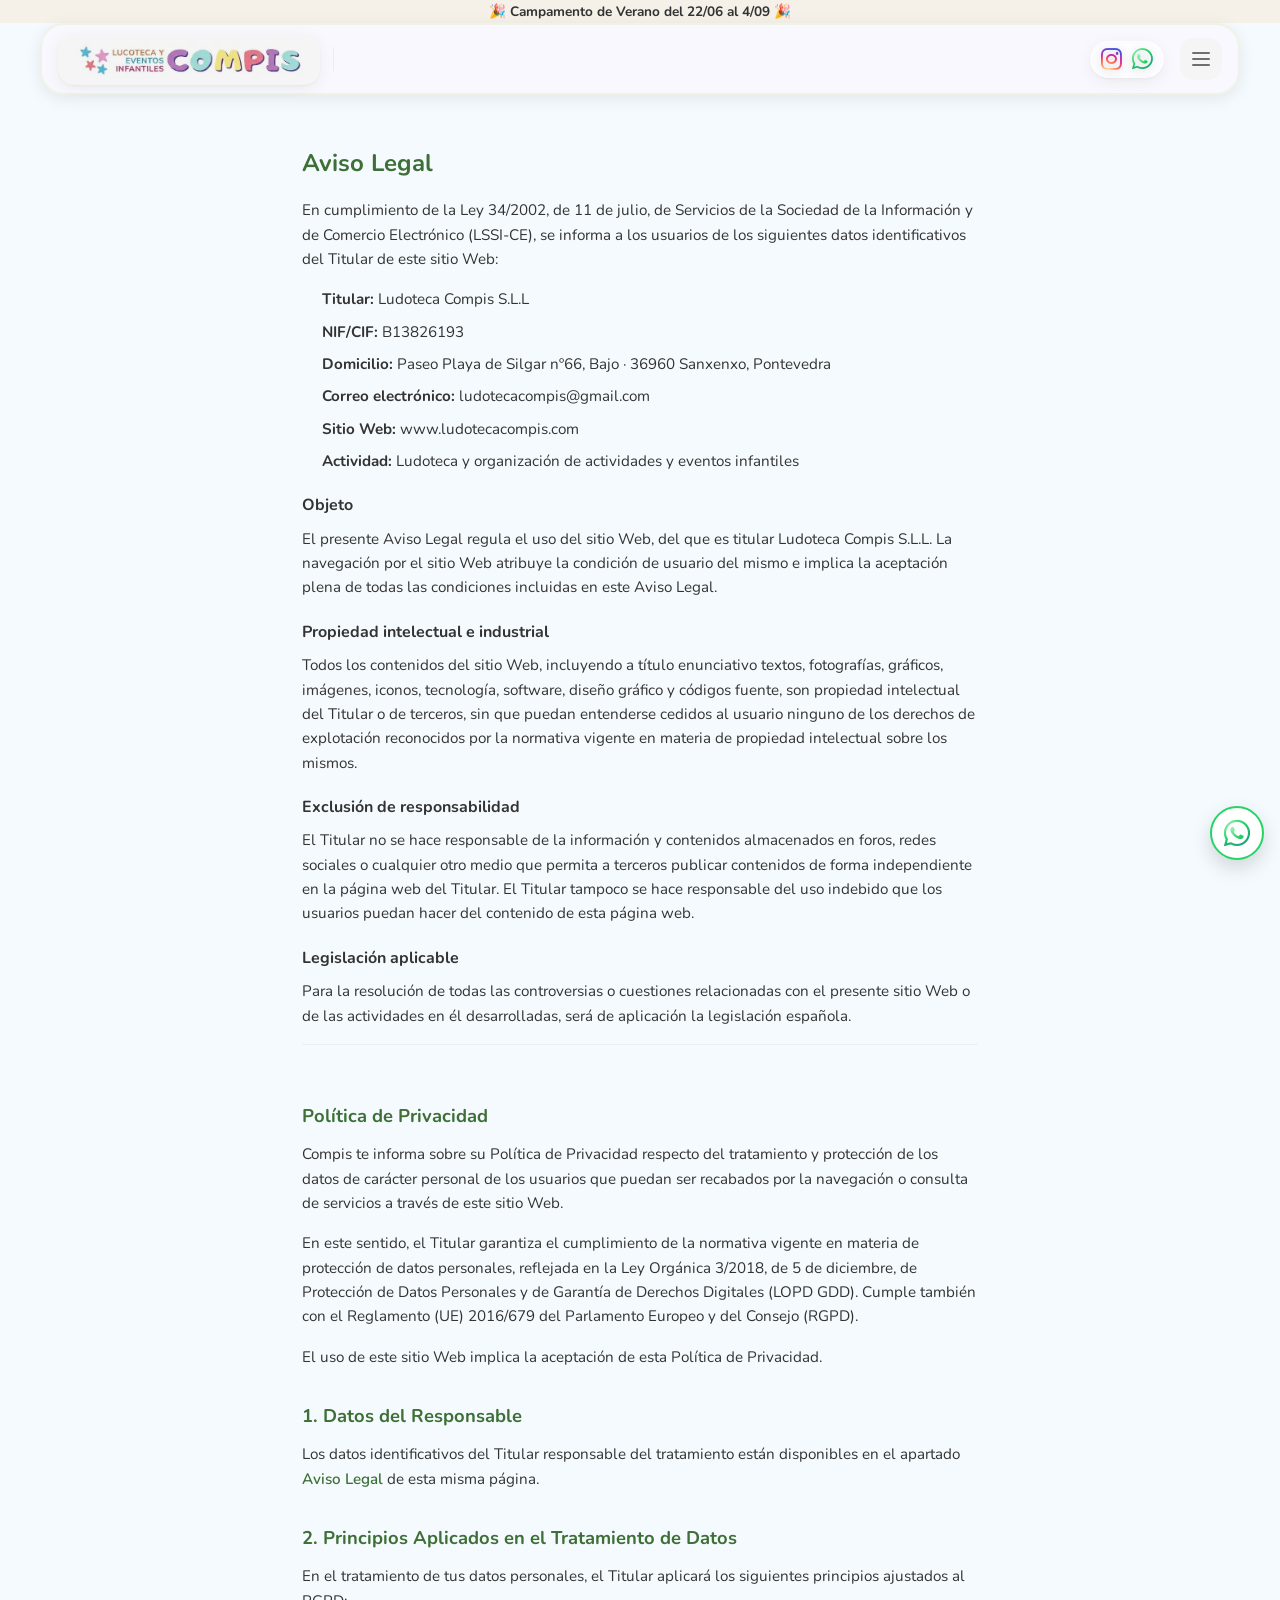
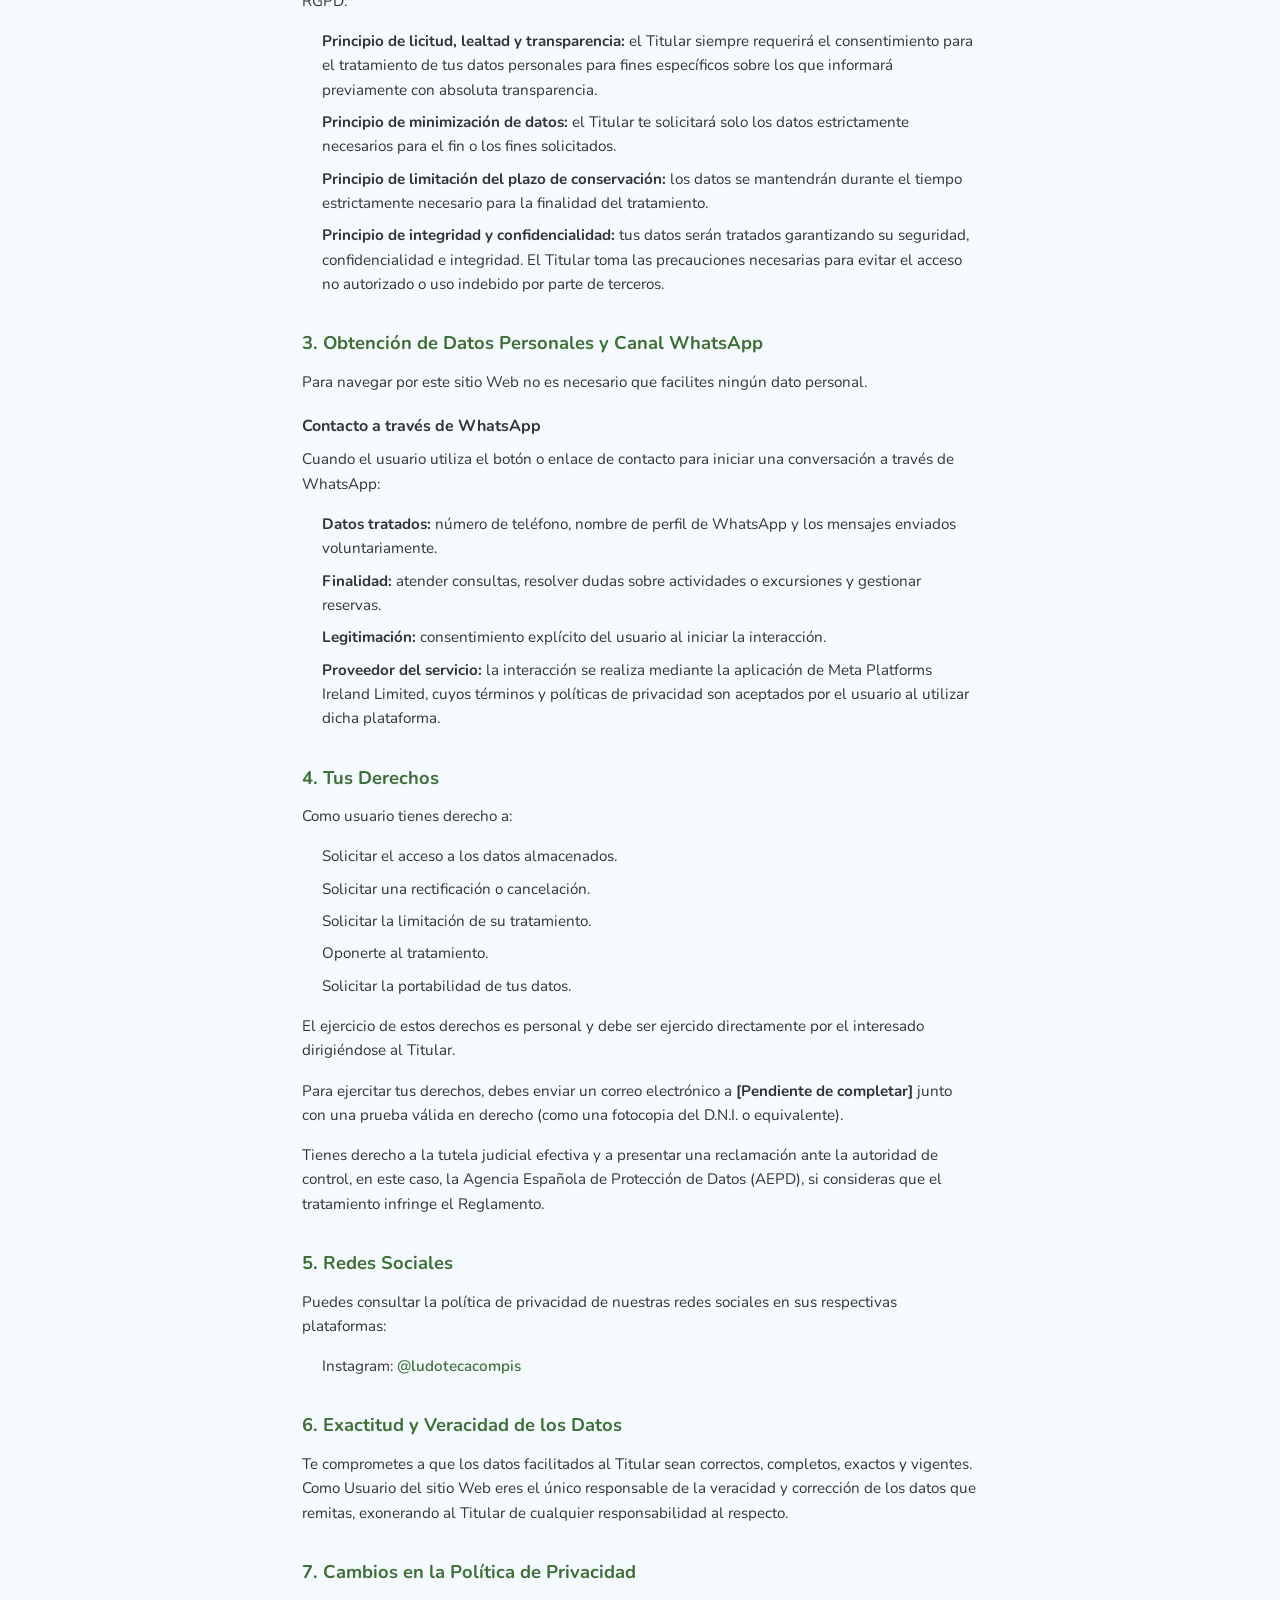
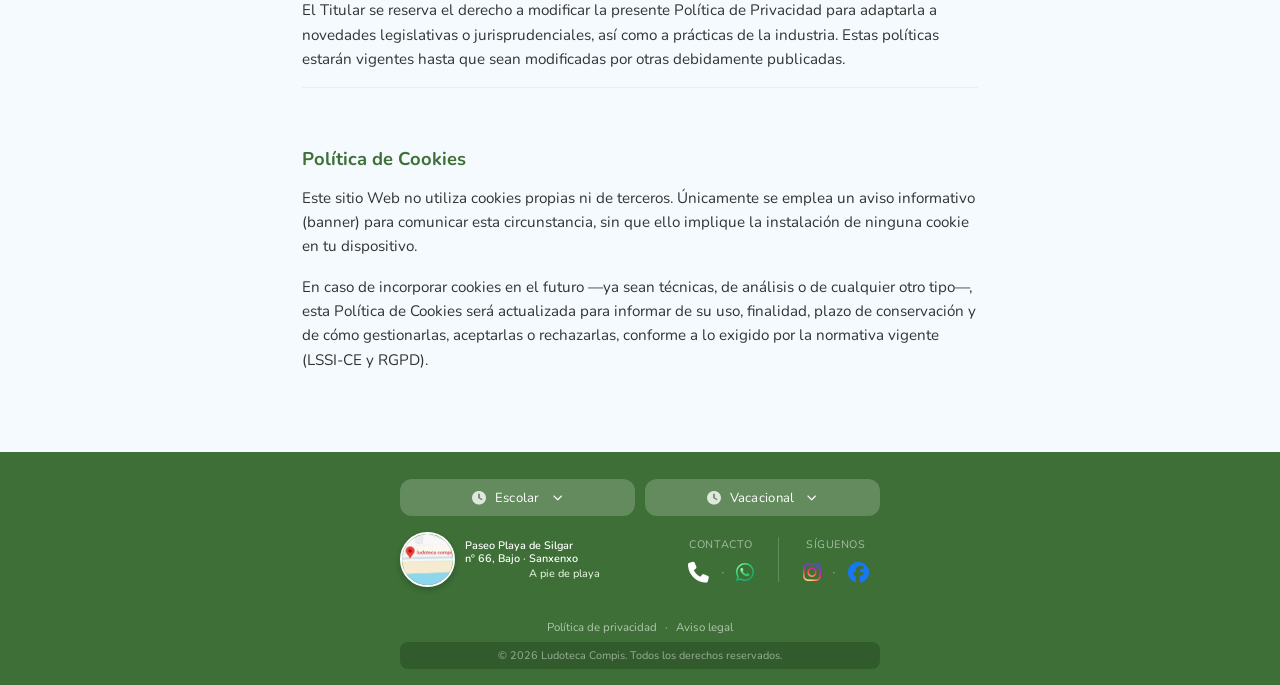
<file: legal.html>
<!DOCTYPE html>
<html lang="es">
<head>
    <meta charset="UTF-8" />
    <meta name="viewport" content="width=device-width, initial-scale=1.0" />
    <title>Política de Privacidad - Compis</title>
    <link rel="preconnect" href="https://fonts.googleapis.com">
    <link rel="preconnect" href="https://fonts.gstatic.com" crossorigin>
    <link rel="stylesheet" href="./css/main.css">
    <link rel="stylesheet" href="./css/legal.css">
</head>

<body>
    <a class="whatsapp-float" id="waToggle">
        <i class="fab fa-whatsapp"></i>
    </a>

    <div class="wa-chatbox" id="waChat">

        <div class="wa-header">
            ⭐ ¡Hola! ¿En qué podemos ayudarte? ⭐
        </div>

        <div class="wa-body">
            <div class="bot-menu">
                <div class="bot-title">Déjanos tu mensaje y te responderemos en la mayor brevedad posible. Gracias 🥰</div>
                <div class="bot-item">
                    <textarea id="waMessage" placeholder="Hola, me gustaría saber más sobre..."></textarea>
                    <button id="waSend">Enviar</button>
                </div>
                <div class="bot-contacto-telefono">
                    <p>¿Prefieres hablar directamente?</p>
                    <a href="tel:+34986066863" class="bot-btn-call">
                        <i class="fas fa-phone-alt"></i> Llamar ahora: 986 06 68 63
                    </a>
                </div>
            </div>
        </div>

    </div>

    <div class="site-header">
        <div class="announcement-bar">
            🎉 Campamento de Verano del 22/06 al 4/09 🎉
        </div>
        <nav class="navbar">

            <div class="navbar__actions">

                <a href="./index.html" class="navbar__brand">
                    <img src="./assets/images/logo/logo.webp" alt="Compis">
                </a>

                <div class="navbar__socials-wrapper">

                    <a href="https://www.instagram.com/ludotecacompis/?hl=es"
                    class="navbar__socials"
                    target="_blank"
                    rel="noopener noreferrer">
                        <i class="fa-brands fa-instagram"></i>
                    </a>

                    <a href="https://wa.me/34613293273"
                    class="navbar__socials"
                    target="_blank"
                    rel="noopener noreferrer">
                        <i class="fa-brands fa-whatsapp"></i>
                    </a>

                </div>

                <button class="navbar__toggle" aria-label="Abrir menú" aria-controls="mobile-drawer" aria-expanded="false" type="button">
                    <span></span>
                    <span></span>
                    <span></span>
                </button>

            </div>

            <div class="navbar__overlay"></div>

            <div class="navbar__drawer" id="mobile-drawer">
                <ul class="drawer__menu">
                    <li class="item-campamentos">
                        <a href="/pages/campamentos.html" class="drawer__card">
                            <span class="drawer__icon"><i class="fa-solid fa-campground"></i></span>
                            <span class="drawer__label">Campamentos</span>
                            <span class="drawer__arrow"><i class="fa-solid fa-angle-right"></i></span>
                        </a>
                    </li>

                    <li class="item-cumpleanios">
                        <a href="/pages/cumples.html" class="drawer__card">
                            <span class="drawer__icon"><i class="fa-solid fa-cake-candles"></i></span>
                            <span class="drawer__label">Cumpleaños</span>
                            <span class="drawer__arrow"><i class="fa-solid fa-angle-right"></i></span>
                        </a>
                    </li>

                    <li class="item-fiestas">
                        <a href="/pages/fiestas-y-eventos.html" class="drawer__card">
                            <span class="drawer__icon"><i class="fa-solid fa-champagne-glasses"></i></span>
                            <span class="drawer__label">Fiestas y Eventos</span>
                            <span class="drawer__arrow"><i class="fa-solid fa-angle-right"></i></span>
                        </a>
                    </li>

                    <li class="item-excursiones">
                        <a href="/pages/excursiones.html" class="drawer__card">
                            <span class="drawer__icon"><i class="fa-solid fa-bus"></i></span>
                            <span class="drawer__label">Excursiones</span>
                            <span class="drawer__arrow"><i class="fa-solid fa-angle-right"></i></span>
                        </a>
                    </li>

                    <li class="item-jugar">
                        <a href="/pages/acceso-por-horas.html" class="drawer__card">
                            <span class="drawer__icon"><i class="fa-solid fa-puzzle-piece"></i></span>
                            <span class="drawer__label">Acceso por horas</span>
                            <span class="drawer__arrow"><i class="fa-solid fa-angle-right"></i></span>
                        </a>
                    </li>

                    <li class="item-nosotras">
                        <a href="/pages/nosotras.html" class="drawer__card">
                            <span class="drawer__icon"><i class="fa-solid fa-heart"></i></span>
                            <span class="drawer__label">Nosotras</span>
                            <span class="drawer__arrow"><i class="fa-solid fa-angle-right"></i></span>
                        </a>
                    </li>
                </ul>
            </div>
        </nav>
    </div>

    <main class="legal">

        <section id="aviso-legal" class="legal__section">
            <h1 class="legal__section-title">Aviso Legal</h1>

            <p>En cumplimiento de la Ley 34/2002, de 11 de julio, de Servicios de la Sociedad de la Información y de Comercio Electrónico (LSSI-CE), se informa a los usuarios de los siguientes datos identificativos del Titular de este sitio Web:</p>

            <ul class="legal__list">
                <li><strong>Titular:</strong> Ludoteca Compis S.L.L </li>
                <li><strong>NIF/CIF:</strong> B13826193</li>
                <li><strong>Domicilio:</strong> Paseo Playa de Silgar nº66, Bajo · 36960 Sanxenxo, Pontevedra</li>
                <li><strong>Correo electrónico:</strong> ludotecacompis@gmail.com</li>
                <li><strong>Sitio Web:</strong> www.ludotecacompis.com</li>
                <li><strong>Actividad:</strong> Ludoteca y organización de actividades y eventos infantiles</li>
            </ul>

            <h3>Objeto</h3>
            <p>El presente Aviso Legal regula el uso del sitio Web, del que es titular Ludoteca Compis S.L.L. La navegación por el sitio Web atribuye la condición de usuario del mismo e implica la aceptación plena de todas las condiciones incluidas en este Aviso Legal.</p>

            <h3>Propiedad intelectual e industrial</h3>
            <p>Todos los contenidos del sitio Web, incluyendo a título enunciativo textos, fotografías, gráficos, imágenes, iconos, tecnología, software, diseño gráfico y códigos fuente, son propiedad intelectual del Titular o de terceros, sin que puedan entenderse cedidos al usuario ninguno de los derechos de explotación reconocidos por la normativa vigente en materia de propiedad intelectual sobre los mismos.</p>

            <h3>Exclusión de responsabilidad</h3>
            <p>El Titular no se hace responsable de la información y contenidos almacenados en foros, redes sociales o cualquier otro medio que permita a terceros publicar contenidos de forma independiente en la página web del Titular. El Titular tampoco se hace responsable del uso indebido que los usuarios puedan hacer del contenido de esta página web.</p>

            <h3>Legislación aplicable</h3>
            <p>Para la resolución de todas las controversias o cuestiones relacionadas con el presente sitio Web o de las actividades en él desarrolladas, será de aplicación la legislación española.</p>
        </section>

        <section id="privacidad" class="legal__section">
            <h2 class="legal__section-title">Política de Privacidad</h2>

        <p>Compis te informa sobre su Política de Privacidad respecto del tratamiento y protección de los datos de carácter personal de los usuarios que puedan ser recabados por la navegación o consulta de servicios a través de este sitio Web.</p>

        <p>En este sentido, el Titular garantiza el cumplimiento de la normativa vigente en materia de protección de datos personales, reflejada en la Ley Orgánica 3/2018, de 5 de diciembre, de Protección de Datos Personales y de Garantía de Derechos Digitales (LOPD GDD). Cumple también con el Reglamento (UE) 2016/679 del Parlamento Europeo y del Consejo (RGPD).</p>

        <p>El uso de este sitio Web implica la aceptación de esta Política de Privacidad.</p>

        <h2>1. Datos del Responsable</h2>
        <p>Los datos identificativos del Titular responsable del tratamiento están disponibles en el apartado <a href="#aviso-legal">Aviso Legal</a> de esta misma página.</p>

        <h2>2. Principios Aplicados en el Tratamiento de Datos</h2>
        <p>En el tratamiento de tus datos personales, el Titular aplicará los siguientes principios ajustados al RGPD:</p>
        <ul class="legal__list">
            <li><strong>Principio de licitud, lealtad y transparencia:</strong> el Titular siempre requerirá el consentimiento para el tratamiento de tus datos personales para fines específicos sobre los que informará previamente con absoluta transparencia.</li>
            <li><strong>Principio de minimización de datos:</strong> el Titular te solicitará solo los datos estrictamente necesarios para el fin o los fines solicitados.</li>
            <li><strong>Principio de limitación del plazo de conservación:</strong> los datos se mantendrán durante el tiempo estrictamente necesario para la finalidad del tratamiento.</li>
            <li><strong>Principio de integridad y confidencialidad:</strong> tus datos serán tratados garantizando su seguridad, confidencialidad e integridad. El Titular toma las precauciones necesarias para evitar el acceso no autorizado o uso indebido por parte de terceros.</li>
        </ul>

        <h2>3. Obtención de Datos Personales y Canal WhatsApp</h2>
        <p>Para navegar por este sitio Web no es necesario que facilites ningún dato personal.</p>

        <h3>Contacto a través de WhatsApp</h3>
        <p>Cuando el usuario utiliza el botón o enlace de contacto para iniciar una conversación a través de WhatsApp:</p>
        <ul class="legal__list">
            <li><strong>Datos tratados:</strong> número de teléfono, nombre de perfil de WhatsApp y los mensajes enviados voluntariamente.</li>
            <li><strong>Finalidad:</strong> atender consultas, resolver dudas sobre actividades o excursiones y gestionar reservas.</li>
            <li><strong>Legitimación:</strong> consentimiento explícito del usuario al iniciar la interacción.</li>
            <li><strong>Proveedor del servicio:</strong> la interacción se realiza mediante la aplicación de Meta Platforms Ireland Limited, cuyos términos y políticas de privacidad son aceptados por el usuario al utilizar dicha plataforma.</li>
        </ul>

        <h2>4. Tus Derechos</h2>
        <p>Como usuario tienes derecho a:</p>
        <ul class="legal__list">
            <li>Solicitar el acceso a los datos almacenados.</li>
            <li>Solicitar una rectificación o cancelación.</li>
            <li>Solicitar la limitación de su tratamiento.</li>
            <li>Oponerte al tratamiento.</li>
            <li>Solicitar la portabilidad de tus datos.</li>
        </ul>
        <p>El ejercicio de estos derechos es personal y debe ser ejercido directamente por el interesado dirigiéndose al Titular.</p>
        <p>Para ejercitar tus derechos, debes enviar un correo electrónico a <strong>[Pendiente de completar]</strong> junto con una prueba válida en derecho (como una fotocopia del D.N.I. o equivalente).</p>
        <p>Tienes derecho a la tutela judicial efectiva y a presentar una reclamación ante la autoridad de control, en este caso, la Agencia Española de Protección de Datos (AEPD), si consideras que el tratamiento infringe el Reglamento.</p>

        <h2>5. Redes Sociales</h2>
        <p>Puedes consultar la política de privacidad de nuestras redes sociales en sus respectivas plataformas:</p>
        <ul class="legal__list">
            <li>Instagram: <a href="https://www.instagram.com/ludotecacompis/?hl=es" target="_blank" rel="noopener noreferrer">@ludotecacompis</a></li>
        </ul>

        <h2>6. Exactitud y Veracidad de los Datos</h2>
        <p>Te comprometes a que los datos facilitados al Titular sean correctos, completos, exactos y vigentes. Como Usuario del sitio Web eres el único responsable de la veracidad y corrección de los datos que remitas, exonerando al Titular de cualquier responsabilidad al respecto.</p>

        <h2>7. Cambios en la Política de Privacidad</h2>
        <p>El Titular se reserva el derecho a modificar la presente Política de Privacidad para adaptarla a novedades legislativas o jurisprudenciales, así como a prácticas de la industria. Estas políticas estarán vigentes hasta que sean modificadas por otras debidamente publicadas.</p>

        </section>

        <section id="cookies" class="legal__section">
            <h2 class="legal__section-title">Política de Cookies</h2>

            <p>Este sitio Web no utiliza cookies propias ni de terceros. Únicamente se emplea un aviso informativo (banner) para comunicar esta circunstancia, sin que ello implique la instalación de ninguna cookie en tu dispositivo.</p>

            <p>En caso de incorporar cookies en el futuro —ya sean técnicas, de análisis o de cualquier otro tipo—, esta Política de Cookies será actualizada para informar de su uso, finalidad, plazo de conservación y de cómo gestionarlas, aceptarlas o rechazarlas, conforme a lo exigido por la normativa vigente (LSSI-CE y RGPD).</p>
        </section>

    </main>

    <footer class="footer-compis">
        <div class="footer-compis__container">

            <div class="footer-compis__hours-accordion">
                <div class="footer-compis__hours-item">
                    <button class="footer-compis__hours-toggle" data-hours-toggle aria-expanded="false" aria-controls="hoursEscolar">
                        <span>Escolar</span>
                        <i class="fa-solid fa-chevron-down footer-compis__hours-caret"></i>
                    </button>
                    <div class="footer-compis__hours-panel" id="hoursEscolar">
                        <div class="footer-compis__hours-row">
                            <span>Martes a Domingo</span>
                            <span>16:30 a 20:30h</span>
                        </div>
                    </div>
                </div>

                <div class="footer-compis__hours-item">
                    <button class="footer-compis__hours-toggle" data-hours-toggle aria-expanded="false" aria-controls="hoursVacacional">
                        <span>Vacacional</span>
                        <i class="fa-solid fa-chevron-down footer-compis__hours-caret"></i>
                    </button>
                    <div class="footer-compis__hours-panel" id="hoursVacacional">
                        <div class="footer-compis__hours-row">
                            <span>Lunes</span>
                            <span>9:00 a 14:00h</span>
                        </div>
                        <div class="footer-compis__hours-row">
                            <span>Martes a Viernes</span>
                            <span>9:00 a 14:00h<br>16:30 a 21:00h</span>
                        </div>
                        <div class="footer-compis__hours-row">
                            <span>Sábados</span>
                            <span>17:00 a 01:00h</span>
                        </div>
                        <div class="footer-compis__hours-row">
                            <span>Domingos</span>
                            <span>17:00 a 21:00h</span>
                        </div>
                    </div>
                </div>
            </div>

            <div class="footer-compis__bottom-grid">

                <div class="footer-compis__location">
                    <a href="https://maps.app.goo.gl/NKniTXcV2fpVFYBYA" target="_blank" rel="noopener noreferrer" class="footer-compis__map-link" title="Ver en Google Maps">
                        <div class="footer-compis__map-avatar">
                            <img src="../assets/images/footer/image.webp" alt="Mapa Compis Sanxenxo">
                        </div>
                    </a>
                    <div class="footer-compis__address">
                        <p class="footer-compis__street">Paseo Playa de Silgar</p>
                        <p class="footer-compis__street">nº 66, Bajo · Sanxenxo</p>
                        <p class="footer-compis__city"><span>A pie de playa</span></p>
                    </div>
                </div>

                <div class="footer-compis__contact-groups">
                    <div class="footer-compis__group">
                        <span class="footer-compis__group-label">Contacto</span>
                        <div class="footer-compis__group-icons">
                            <a href="tel:986066863" aria-label="Teléfono"><i class="fa-solid fa-phone"></i></a>
                            <span class="footer-compis__group-sep">·</span>
                            <a href="https://wa.me/34613293273" target="_blank" rel="noopener noreferrer" aria-label="WhatsApp"><i class="fa-brands fa-whatsapp"></i></a>
                        </div>
                    </div>

                    <span class="footer-compis__vdivider"></span>

                    <div class="footer-compis__group">
                        <span class="footer-compis__group-label">Síguenos</span>
                        <div class="footer-compis__group-icons">
                            <a href="https://www.instagram.com/ludotecacompis/?hl=es" target="_blank" rel="noopener noreferrer" aria-label="Instagram"><i class="fa-brands fa-instagram"></i></a>
                            <span class="footer-compis__group-sep">·</span>
                            <a href="https://www.facebook.com/people/Compis-Ludoteca/100081051092342/" target="_blank" rel="noopener noreferrer" class="footer-compis__social--facebook" aria-label="Facebook"><i class="fa-brands fa-facebook"></i></a>
                        </div>
                    </div>
                </div>

            </div>

            <!-- LEGALES & COPYRIGHT -->
            <div class="footer-compis__bottom">
                <nav class="footer-compis__legal">
                    <a href="/legal.html#privacidad">Política de privacidad</a> ·
                    <a href="/legal.html#aviso-legal">Aviso legal</a>
                </nav>
                <p class="footer-compis__copy">&copy; <span id="footerYear">2026</span> Ludoteca Compis. Todos los derechos reservados.</p>
            </div>
        </div>
    </footer>
    <script type="module" src="./js/main.js"></script>
</body>
</html>
</file>
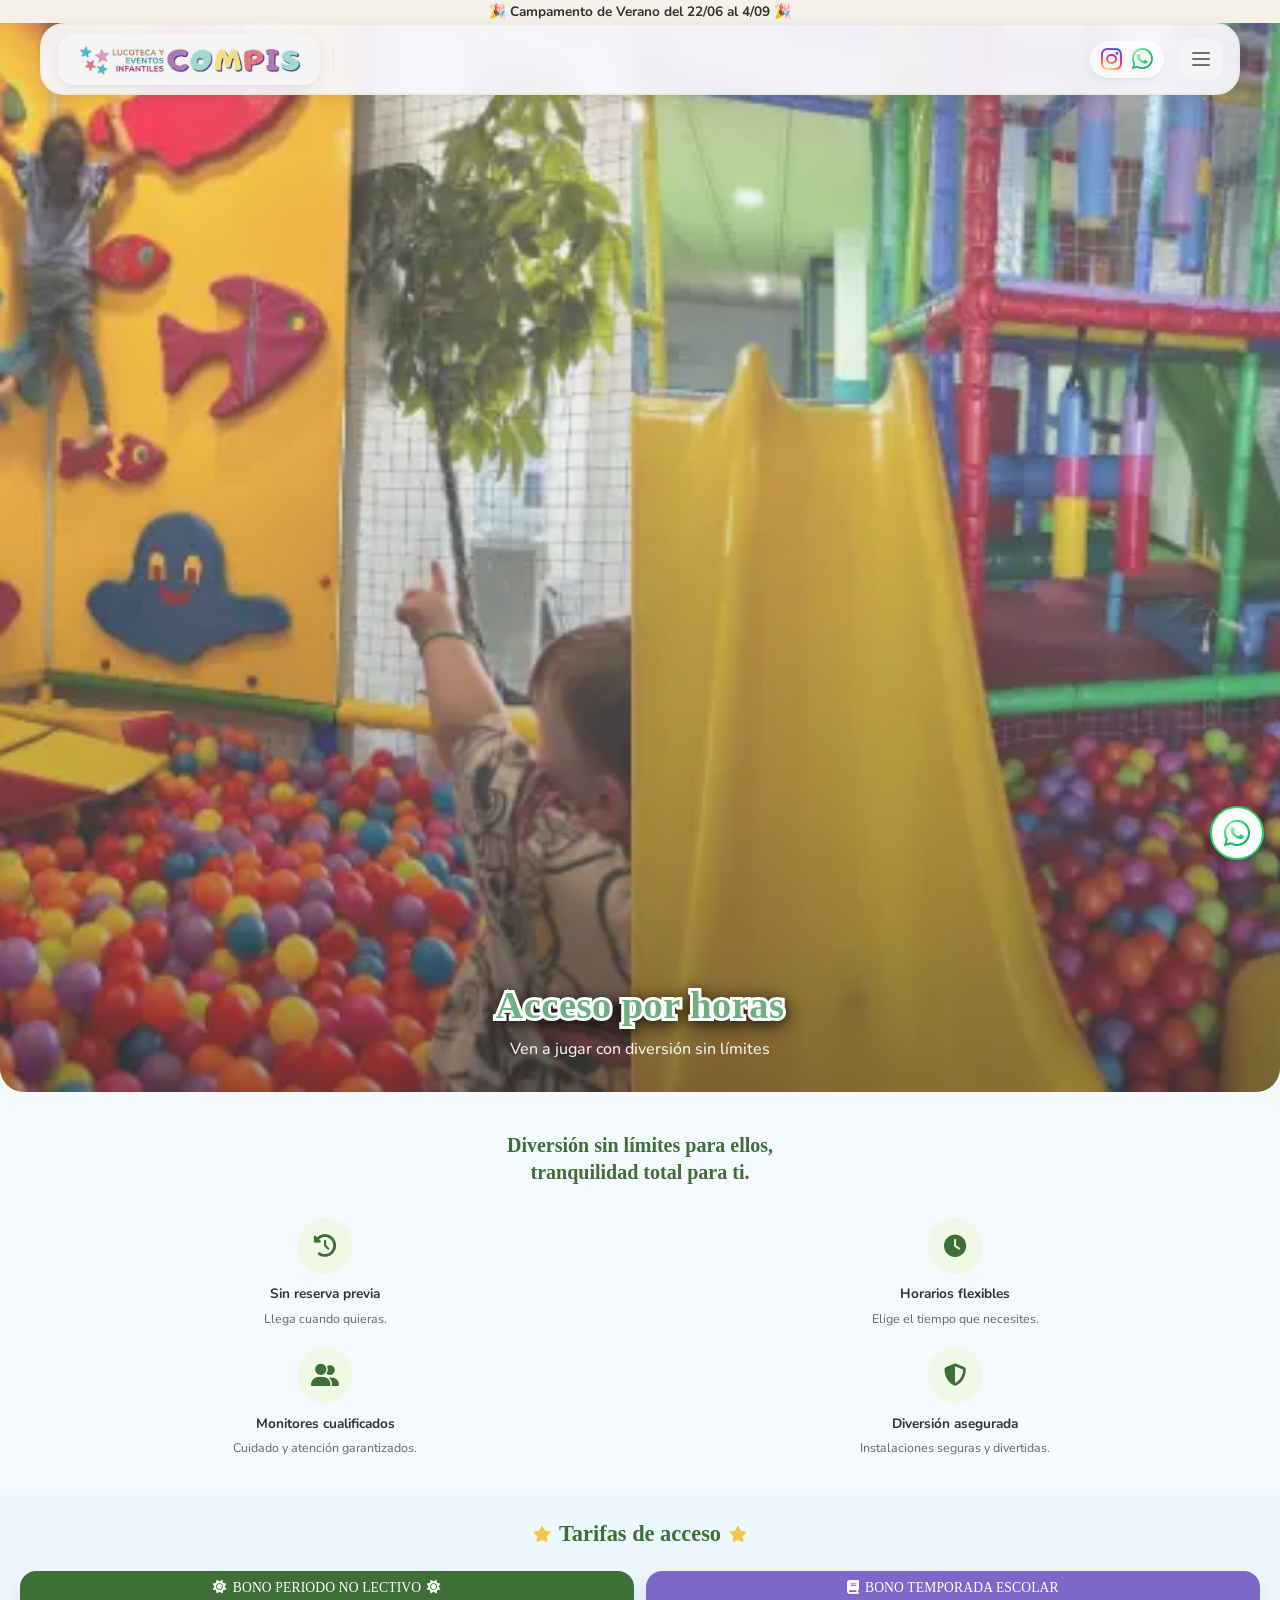
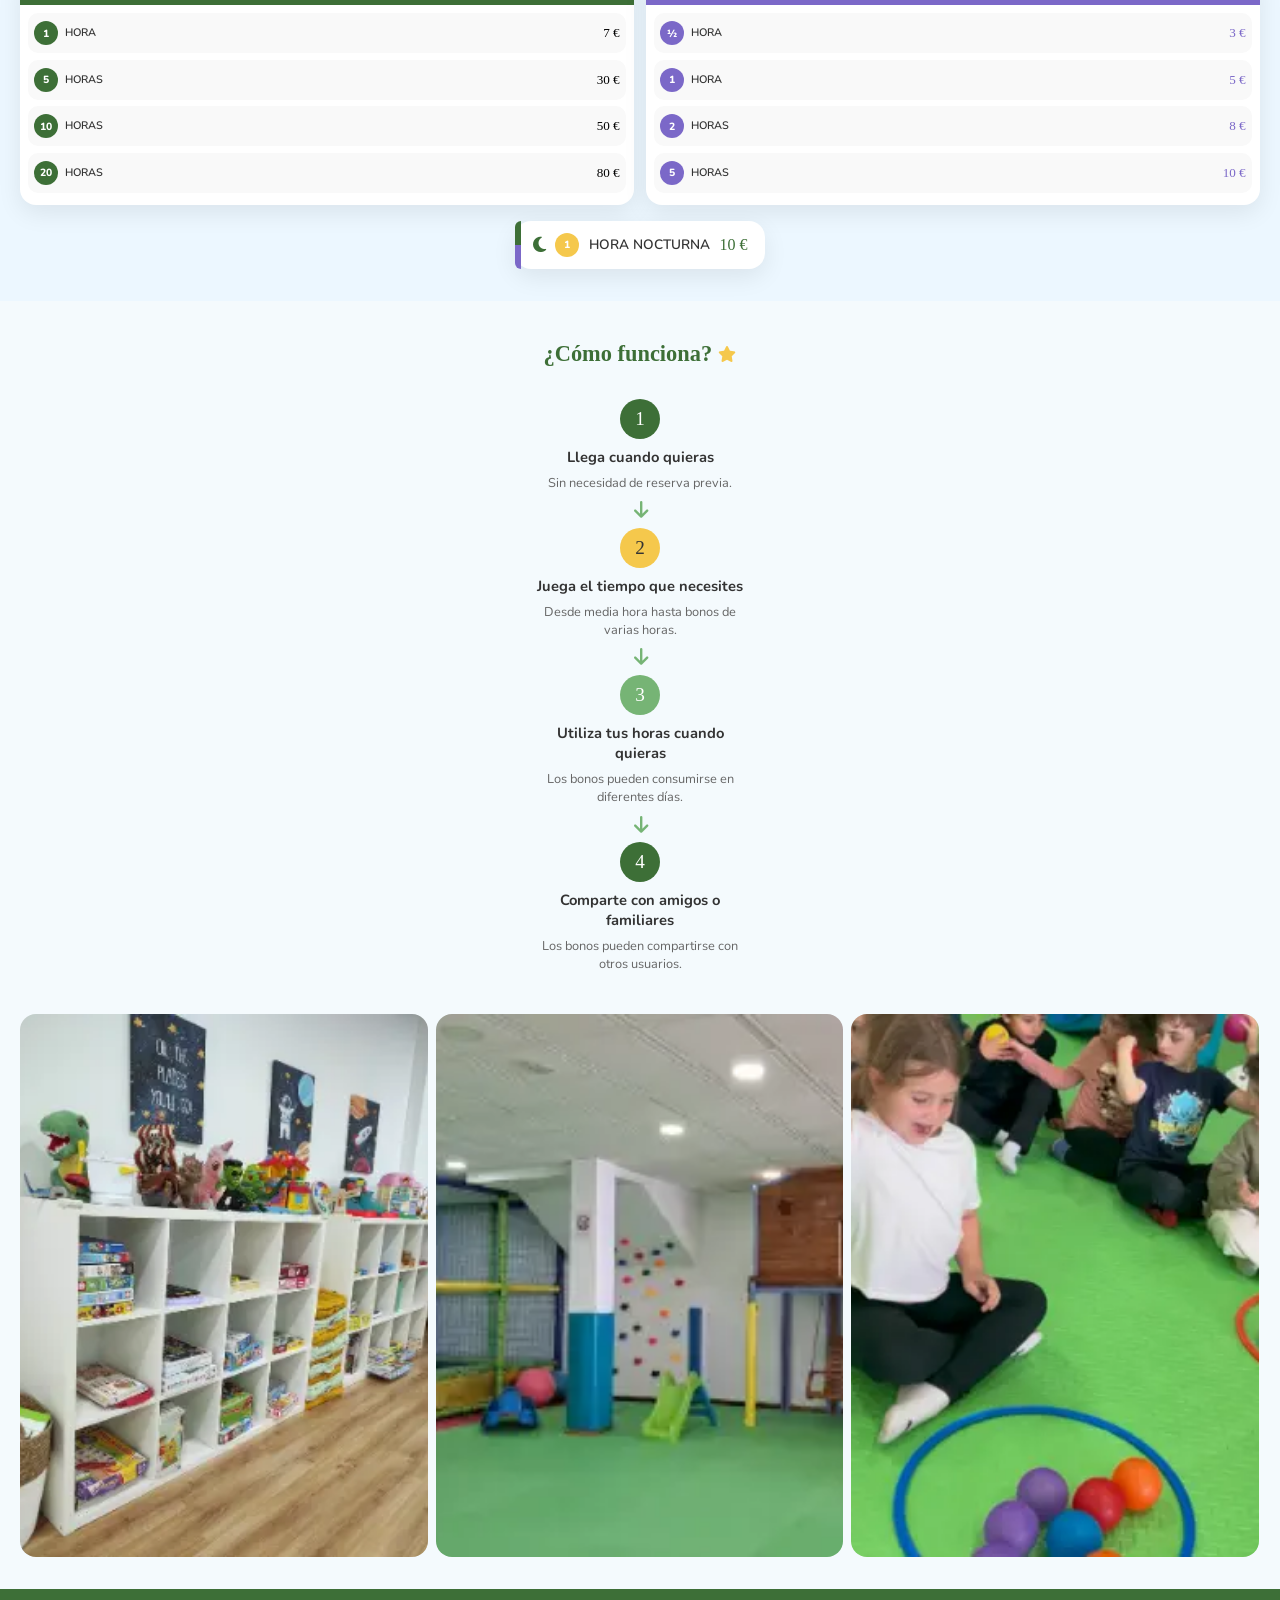
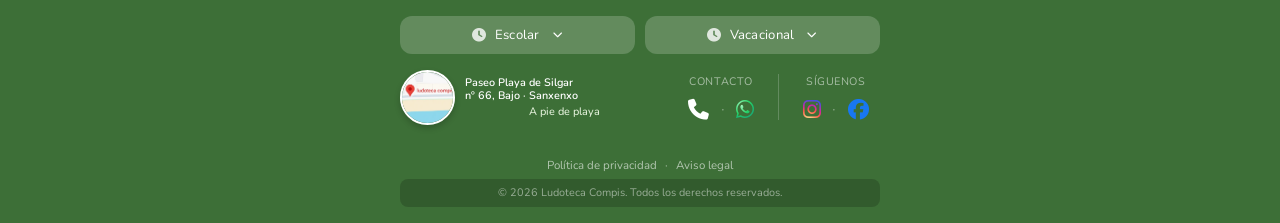
<file: pages/acceso-por-horas.html>
<!DOCTYPE html>
<html lang="es">
<head>
    <meta charset="UTF-8" />
    <meta name="viewport" content="width=device-width, initial-scale=1.0"/>
    <title>Ven a jugar - Compis</title>
    <link rel="preconnect" href="https://fonts.googleapis.com">
    <link rel="preconnect" href="https://fonts.gstatic.com" crossorigin>
    <link rel="stylesheet" href="../css/main.css">
    <link rel="stylesheet" href="../css/vaj.css">
</head>

<body>

    <!-- WhatsApp flotante -->
    <a class="whatsapp-float" id="waToggle">
        <i class="fab fa-whatsapp"></i>
    </a>

    <div class="wa-chatbox" id="waChat">
        <div class="wa-header">⭐ ¡Hola! ¿En qué podemos ayudarte? ⭐</div>
        <div class="wa-body">
            <div class="bot-menu">
                <div class="bot-title">Déjanos tu mensaje y te responderemos en la mayor brevedad posible. Gracias 🥰</div>
                <div class="bot-item">
                    <textarea id="waMessage" placeholder="Hola, me gustaría saber más sobre..."></textarea>
                    <button id="waSend">Enviar</button>
                </div>
                <div class="bot-contacto-telefono">
                    <p>¿Prefieres hablar directamente?</p>
                    <a href="tel:+34986066863" class="bot-btn-call">
                        <i class="fas fa-phone-alt"></i> Llamar ahora: 986 06 68 63
                    </a>
                </div>
            </div>
        </div>
    </div>

    <!-- Navbar -->
    <div class="site-header">
        <div class="announcement-bar">
            🎉 Campamento de Verano del 22/06 al 4/09 🎉
        </div>
        <nav class="navbar">
            <div class="navbar__actions">
                <a href="../index.html" class="navbar__brand">
                    <img src="../assets/images/logo/logo.webp" alt="Compis">
                </a>
                <div class="navbar__socials-wrapper">
                    <a href="https://www.instagram.com/ludotecacompis/?hl=es" class="navbar__socials" target="_blank" rel="noopener noreferrer">
                        <i class="fa-brands fa-instagram"></i>
                    </a>
                    <a href="https://wa.me/34613293273" class="navbar__socials" target="_blank" rel="noopener noreferrer">
                        <i class="fa-brands fa-whatsapp"></i>
                    </a>
                </div>
                <button class="navbar__toggle" aria-label="Abrir menú" aria-controls="mobile-drawer" aria-expanded="false" type="button">
                    <span></span><span></span><span></span>
                </button>
            </div>
            <div class="navbar__overlay"></div>
            <div class="navbar__drawer" id="mobile-drawer">
                <ul class="drawer__menu">
                    <li class="item-campamentos">
                        <a href="campamentos.html" class="drawer__card">
                            <span class="drawer__icon"><i class="fa-solid fa-campground"></i></span>
                            <span class="drawer__label">Campamentos</span>
                            <span class="drawer__arrow"><i class="fa-solid fa-angle-right"></i></span>
                        </a>
                    </li>
                    <li class="item-cumpleanios">
                        <a href="cumples.html" class="drawer__card">
                            <span class="drawer__icon"><i class="fa-solid fa-cake-candles"></i></span>
                            <span class="drawer__label">Cumpleaños</span>
                            <span class="drawer__arrow"><i class="fa-solid fa-angle-right"></i></span>
                        </a>
                    </li>
                    <li class="item-fiestas">
                       <a href="fiestas-y-eventos.html" class="drawer__card">
                            <span class="drawer__icon"><i class="fa-solid fa-champagne-glasses"></i></span>
                            <span class="drawer__label">Fiestas y Eventos</span>
                            <span class="drawer__arrow"><i class="fa-solid fa-angle-right"></i></span>
                        </a>
                    </li>
                    <li class="item-excursiones">
                        <a href="excursiones.html" class="drawer__card">
                            <span class="drawer__icon"><i class="fa-solid fa-bus"></i></span>
                            <span class="drawer__label">Excursiones</span>
                            <span class="drawer__arrow"><i class="fa-solid fa-angle-right"></i></span>
                        </a>
                    </li>
                    <li class="item-jugar">
                        <a href="acceso-por-horas.html" class="drawer__card">
                            <span class="drawer__icon"><i class="fa-solid fa-puzzle-piece"></i></span>
                            <span class="drawer__label">Acceso por horas</span>
                            <span class="drawer__arrow"><i class="fa-solid fa-angle-right"></i></span>
                        </a>
                    </li>
                    <li class="item-nosotras">
                        <a href="nosotras.html" class="drawer__card">
                            <span class="drawer__icon"><i class="fa-solid fa-heart"></i></span>
                            <span class="drawer__label">Nosotras</span>
                            <span class="drawer__arrow"><i class="fa-solid fa-angle-right"></i></span>
                        </a>
                    </li>
                </ul>
            </div>
        </nav>
    </div>

    <!-- CONTENIDO VEN A JUGAR -->
    <main class="vaj-main">

        <!-- HERO -->
        <section class="vaj-hero">
            <div class="vaj-hero__bg">
                <img src="../assets/images/acceso-por-horas/hero.webp" alt="Niños jugando en Compis" class="vaj-hero__img">
                <div class="vaj-hero__overlay"></div>
            </div>
            <div class="vaj-hero__content">
                <h1 class="vaj-hero__title">Acceso por horas</h1>
                <p class="vaj-hero__subtitle">Ven a jugar con diversión sin límites</p>
            </div>
        </section>

        <!-- FEATURES -->
        <section class="vaj-features">
            <h2 class="vaj-features__title">Diversión sin límites para ellos,<br>tranquilidad total para ti.</h2>
            <ul class="vaj-features__list">
                <li class="vaj-feature">
                    <span class="vaj-feature__icon"><i class="fa-solid fa-clock-rotate-left"></i></span>
                    <h3 class="vaj-feature__name">Sin reserva previa</h3>
                    <p class="vaj-feature__desc">Llega cuando quieras.</p>
                </li>
                <li class="vaj-feature">
                    <span class="vaj-feature__icon"><i class="fa-solid fa-clock"></i></span>
                    <h3 class="vaj-feature__name">Horarios flexibles</h3>
                    <p class="vaj-feature__desc">Elige el tiempo que necesites.</p>
                </li>
                <li class="vaj-feature">
                    <span class="vaj-feature__icon"><i class="fa-solid fa-user-group"></i></span>
                    <h3 class="vaj-feature__name">Monitores cualificados</h3>
                    <p class="vaj-feature__desc">Cuidado y atención garantizados.</p>
                </li>
                <li class="vaj-feature">
                    <span class="vaj-feature__icon"><i class="fa-solid fa-shield-halved"></i></span>
                    <h3 class="vaj-feature__name">Diversión asegurada</h3>
                    <p class="vaj-feature__desc">Instalaciones seguras y divertidas.</p>
                </li>
            </ul>
        </section>

        <!-- TARIFAS -->
        <section class="vaj-tarifas" id="tarifas">
            <h2 class="vaj-tarifas__title"><i class="fa-solid fa-star"></i> Tarifas de acceso <i class="fa-solid fa-star"></i></h2>

            <div class="vaj-tarifas__grid">

                <!-- Bono Verano -->
                <div class="vaj-bono vaj-bono--verano">
                    <div class="vaj-bono__header">
                        <i class="fa-solid fa-sun"></i>
                        <span>BONO PERIODO NO LECTIVO</span>
                        <i class="fa-solid fa-sun"></i>
                    </div>
                    <ul class="vaj-bono__list">
                        <li class="vaj-bono__item">
                            <span class="vaj-bono__badge">1</span>
                            <span class="vaj-bono__label">HORA</span>
                            <span class="vaj-bono__price">7 €</span>
                        </li>
                        <li class="vaj-bono__item">
                            <span class="vaj-bono__badge">5</span>
                            <span class="vaj-bono__label">HORAS</span>
                            <span class="vaj-bono__price">30 €</span>
                        </li>
                        <li class="vaj-bono__item">
                            <span class="vaj-bono__badge">10</span>
                            <span class="vaj-bono__label">HORAS</span>
                            <span class="vaj-bono__price">50 €</span>
                        </li>
                        <li class="vaj-bono__item">
                            <span class="vaj-bono__badge">20</span>
                            <span class="vaj-bono__label">HORAS</span>
                            <span class="vaj-bono__price">80 €</span>
                        </li>
                    </ul>
                </div>

                <!-- Bono Escolar -->
                <div class="vaj-bono vaj-bono--escolar">
                    <div class="vaj-bono__header">
                        <i class="fa-solid fa-book"></i>
                        <span>BONO TEMPORADA ESCOLAR</span>
                    </div>
                    <ul class="vaj-bono__list">
                        <li class="vaj-bono__item">
                            <span class="vaj-bono__badge">½</span>
                            <span class="vaj-bono__label">HORA</span>
                            <span class="vaj-bono__price">3 €</span>
                        </li>
                        <li class="vaj-bono__item">
                            <span class="vaj-bono__badge">1</span>
                            <span class="vaj-bono__label">HORA</span>
                            <span class="vaj-bono__price">5 €</span>
                        </li>
                        <li class="vaj-bono__item">
                            <span class="vaj-bono__badge">2</span>
                            <span class="vaj-bono__label">HORAS</span>
                            <span class="vaj-bono__price">8 €</span>
                        </li>
                        <li class="vaj-bono__item">
                            <span class="vaj-bono__badge">5</span>
                            <span class="vaj-bono__label">HORAS</span>
                            <span class="vaj-bono__price">10 €</span>
                        </li>
                    </ul>
                </div>

            </div>
            <div class="vaj-tarifas__nocturna">
                <i class="fa-solid fa-moon"></i>
                <span class="vaj-tarifas__nocturna-badge">1</span>
                <span class="vaj-tarifas__nocturna-label">HORA NOCTURNA</span>
                <span class="vaj-tarifas__nocturna-price">10 €</span>
            </div>
        </section>

        <!-- CÓMO FUNCIONA -->
        <section class="vaj-como">
            <h2 class="vaj-como__title">¿Cómo funciona? <i class="fa-solid fa-star"></i></h2>
            <ol class="vaj-como__steps">
                <li class="vaj-paso">
                    <span class="vaj-paso__num">1</span>
                    <h3 class="vaj-paso__name">Llega cuando quieras</h3>
                    <p class="vaj-paso__desc">Sin necesidad de reserva previa.</p>
                </li>
                <li class="vaj-paso vaj-paso--arrow">
                    <i class="fa-solid fa-arrow-right"></i>
                </li>
                <li class="vaj-paso">
                    <span class="vaj-paso__num vaj-paso__num--2">2</span>
                    <h3 class="vaj-paso__name">Juega el tiempo que necesites</h3>
                    <p class="vaj-paso__desc">Desde media hora hasta bonos de varias horas.</p>
                </li>
                <li class="vaj-paso vaj-paso--arrow">
                    <i class="fa-solid fa-arrow-right"></i>
                </li>
                <li class="vaj-paso">
                    <span class="vaj-paso__num vaj-paso__num--3">3</span>
                    <h3 class="vaj-paso__name">Utiliza tus horas cuando quieras</h3>
                    <p class="vaj-paso__desc">Los bonos pueden consumirse en diferentes días.</p>
                </li>
                <li class="vaj-paso vaj-paso--arrow">
                    <i class="fa-solid fa-arrow-right"></i>
                <li class="vaj-paso">
                    <span class="vaj-paso__num vaj-paso__num--4">4</span>
                    <h3 class="vaj-paso__name">Comparte con amigos o familiares</h3>
                    <p class="vaj-paso__desc">Los bonos pueden compartirse con otros usuarios.</p>
                </li>
            </ol>
        </section>

        <!-- GALERÍA -->
        <section class="vaj-galeria">
            <ul class="vaj-galeria__list">
                <li class="vaj-galeria__item">
                    <img src="../assets/images/acceso-por-horas/galeria-1.webp" alt="Sala de juegos Compis">
                </li>
                <li class="vaj-galeria__item">
                    <img src="../assets/images/acceso-por-horas/galeria-2.webp" alt="Zona de juego con pelotas">
                </li>
                <li class="vaj-galeria__item">
                    <img src="../assets/images/acceso-por-horas/galeria-3.webp" alt="Niño jugando en Compis">
                </li>
            </ul>
        </section>

    </main>

    <!-- Footer -->
    <footer class="footer-compis">
        <div class="footer-compis__container">

            <div class="footer-compis__hours-accordion">
                <div class="footer-compis__hours-item">
                    <button class="footer-compis__hours-toggle" data-hours-toggle aria-expanded="false" aria-controls="hoursEscolar">
                        <span>Escolar</span>
                        <i class="fa-solid fa-chevron-down footer-compis__hours-caret"></i>
                    </button>
                    <div class="footer-compis__hours-panel" id="hoursEscolar">
                        <div class="footer-compis__hours-row">
                            <span>Martes a Domingo</span>
                            <span>16:30 a 20:30h</span>
                        </div>
                    </div>
                </div>

                <div class="footer-compis__hours-item">
                    <button class="footer-compis__hours-toggle" data-hours-toggle aria-expanded="false" aria-controls="hoursVacacional">
                        <span>Vacacional</span>
                        <i class="fa-solid fa-chevron-down footer-compis__hours-caret"></i>
                    </button>
                    <div class="footer-compis__hours-panel" id="hoursVacacional">
                        <div class="footer-compis__hours-row">
                            <span>Lunes</span>
                            <span>9:00 a 14:00h</span>
                        </div>
                        <div class="footer-compis__hours-row">
                            <span>Martes a Viernes</span>
                            <span>9:00 a 14:00h<br>16:30 a 21:00h</span>
                        </div>
                        <div class="footer-compis__hours-row">
                            <span>Sábados</span>
                            <span>17:00 a 01:00h</span>
                        </div>
                        <div class="footer-compis__hours-row">
                            <span>Domingos</span>
                            <span>17:00 a 21:00h</span>
                        </div>
                    </div>
                </div>
            </div>

            <div class="footer-compis__bottom-grid">

                <div class="footer-compis__location">
                    <a href="https://maps.app.goo.gl/NKniTXcV2fpVFYBYA" target="_blank" rel="noopener noreferrer" class="footer-compis__map-link" title="Ver en Google Maps">
                        <div class="footer-compis__map-avatar">
                            <img src="../assets/images/footer/image.webp" alt="Mapa Compis Sanxenxo">
                        </div>
                    </a>
                    <div class="footer-compis__address">
                        <p class="footer-compis__street">Paseo Playa de Silgar</p>
                        <p class="footer-compis__street">nº 66, Bajo · Sanxenxo</p>
                        <p class="footer-compis__city"><span>A pie de playa</span></p>
                    </div>
                </div>

                <div class="footer-compis__contact-groups">
                    <div class="footer-compis__group">
                        <span class="footer-compis__group-label">Contacto</span>
                        <div class="footer-compis__group-icons">
                            <a href="tel:986066863" aria-label="Teléfono"><i class="fa-solid fa-phone"></i></a>
                            <span class="footer-compis__group-sep">·</span>
                            <a href="https://wa.me/34613293273" target="_blank" rel="noopener noreferrer" aria-label="WhatsApp"><i class="fa-brands fa-whatsapp"></i></a>
                        </div>
                    </div>

                    <span class="footer-compis__vdivider"></span>

                    <div class="footer-compis__group">
                        <span class="footer-compis__group-label">Síguenos</span>
                        <div class="footer-compis__group-icons">
                            <a href="https://www.instagram.com/ludotecacompis/?hl=es" target="_blank" rel="noopener noreferrer" aria-label="Instagram"><i class="fa-brands fa-instagram"></i></a>
                            <span class="footer-compis__group-sep">·</span>
                            <a href="https://www.facebook.com/people/Compis-Ludoteca/100081051092342/" target="_blank" rel="noopener noreferrer" class="footer-compis__social--facebook" aria-label="Facebook"><i class="fa-brands fa-facebook"></i></a>
                        </div>
                    </div>
                </div>

            </div>

            <!-- LEGALES & COPYRIGHT -->
            <div class="footer-compis__bottom">
                <nav class="footer-compis__legal">
                    <a href="/legal.html#privacidad">Política de privacidad</a> ·
                    <a href="/legal.html#aviso-legal">Aviso legal</a>
                </nav>
                <p class="footer-compis__copy">&copy; <span id="footerYear">2026</span> Ludoteca Compis. Todos los derechos reservados.</p>
            </div>
        </div>
    </footer>

    <script type="module" src="../js/vaj-main.js"></script>
</body>
</html>
</file>
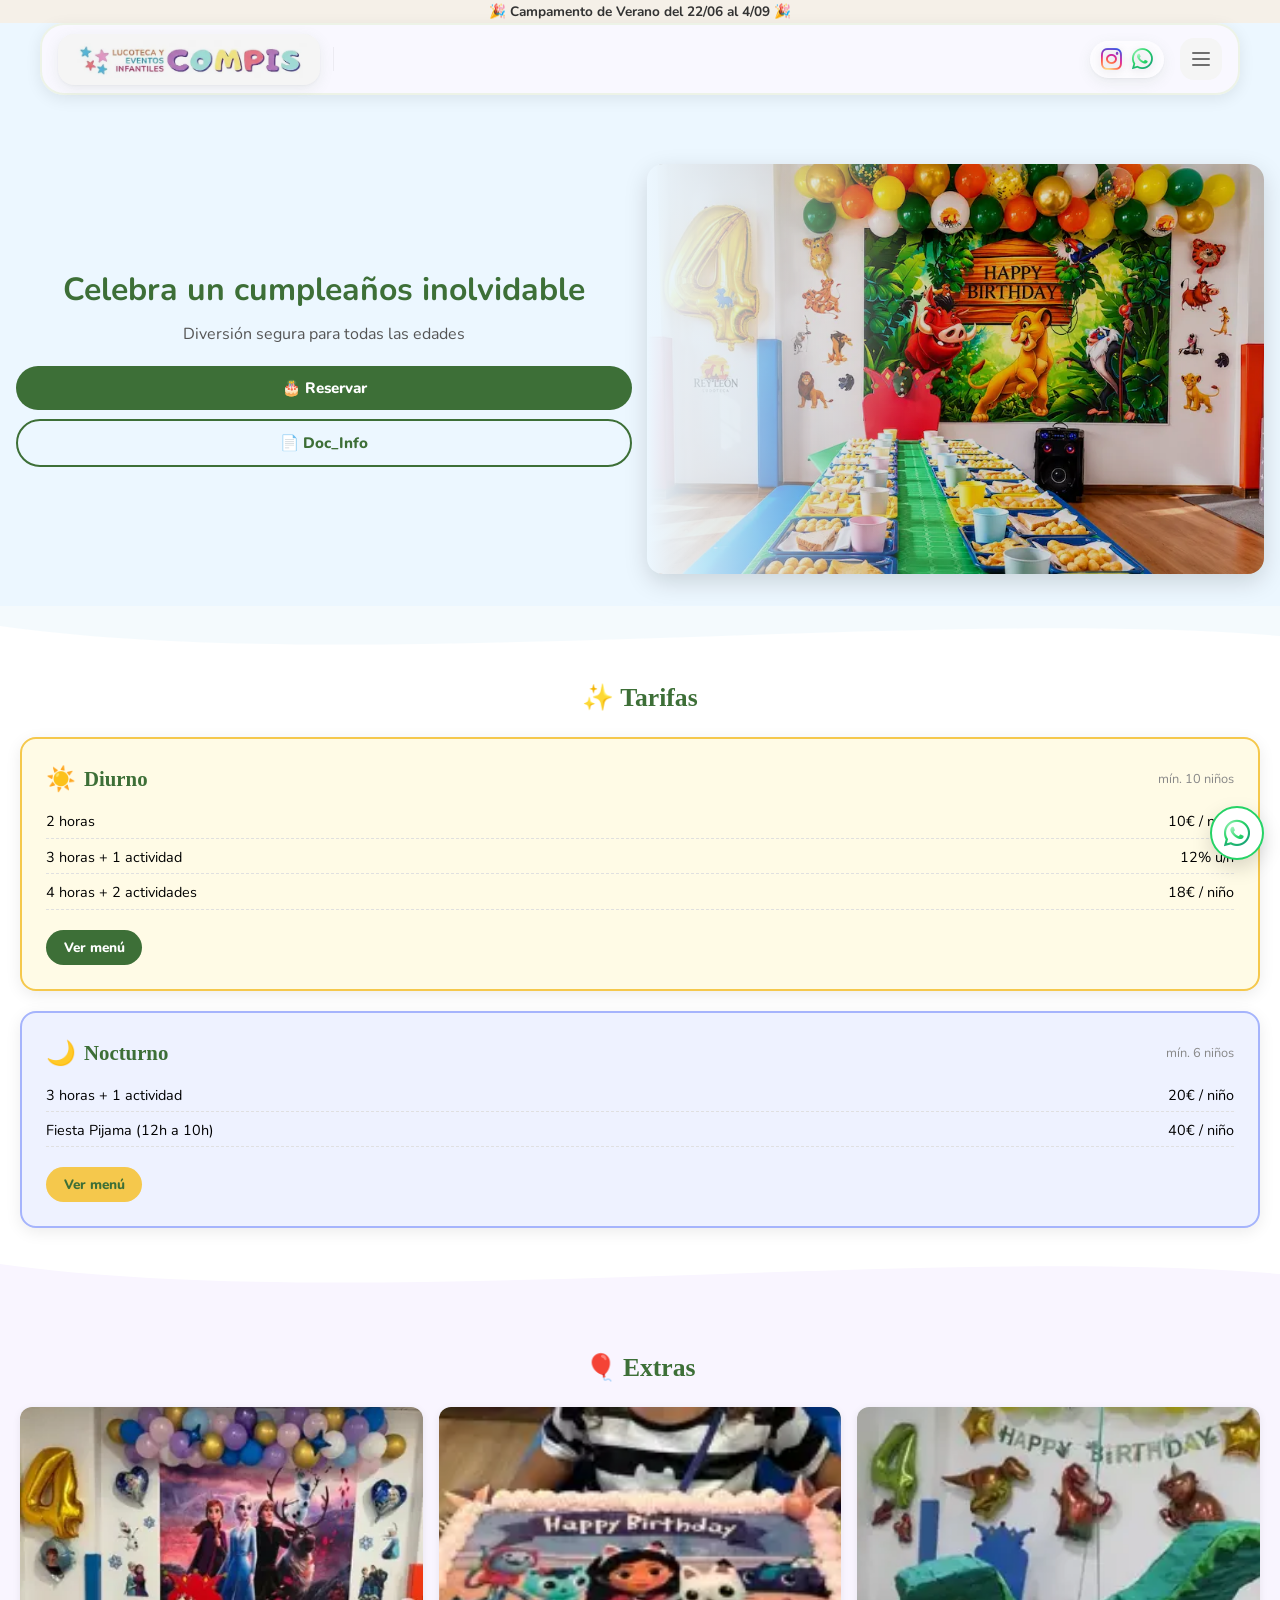
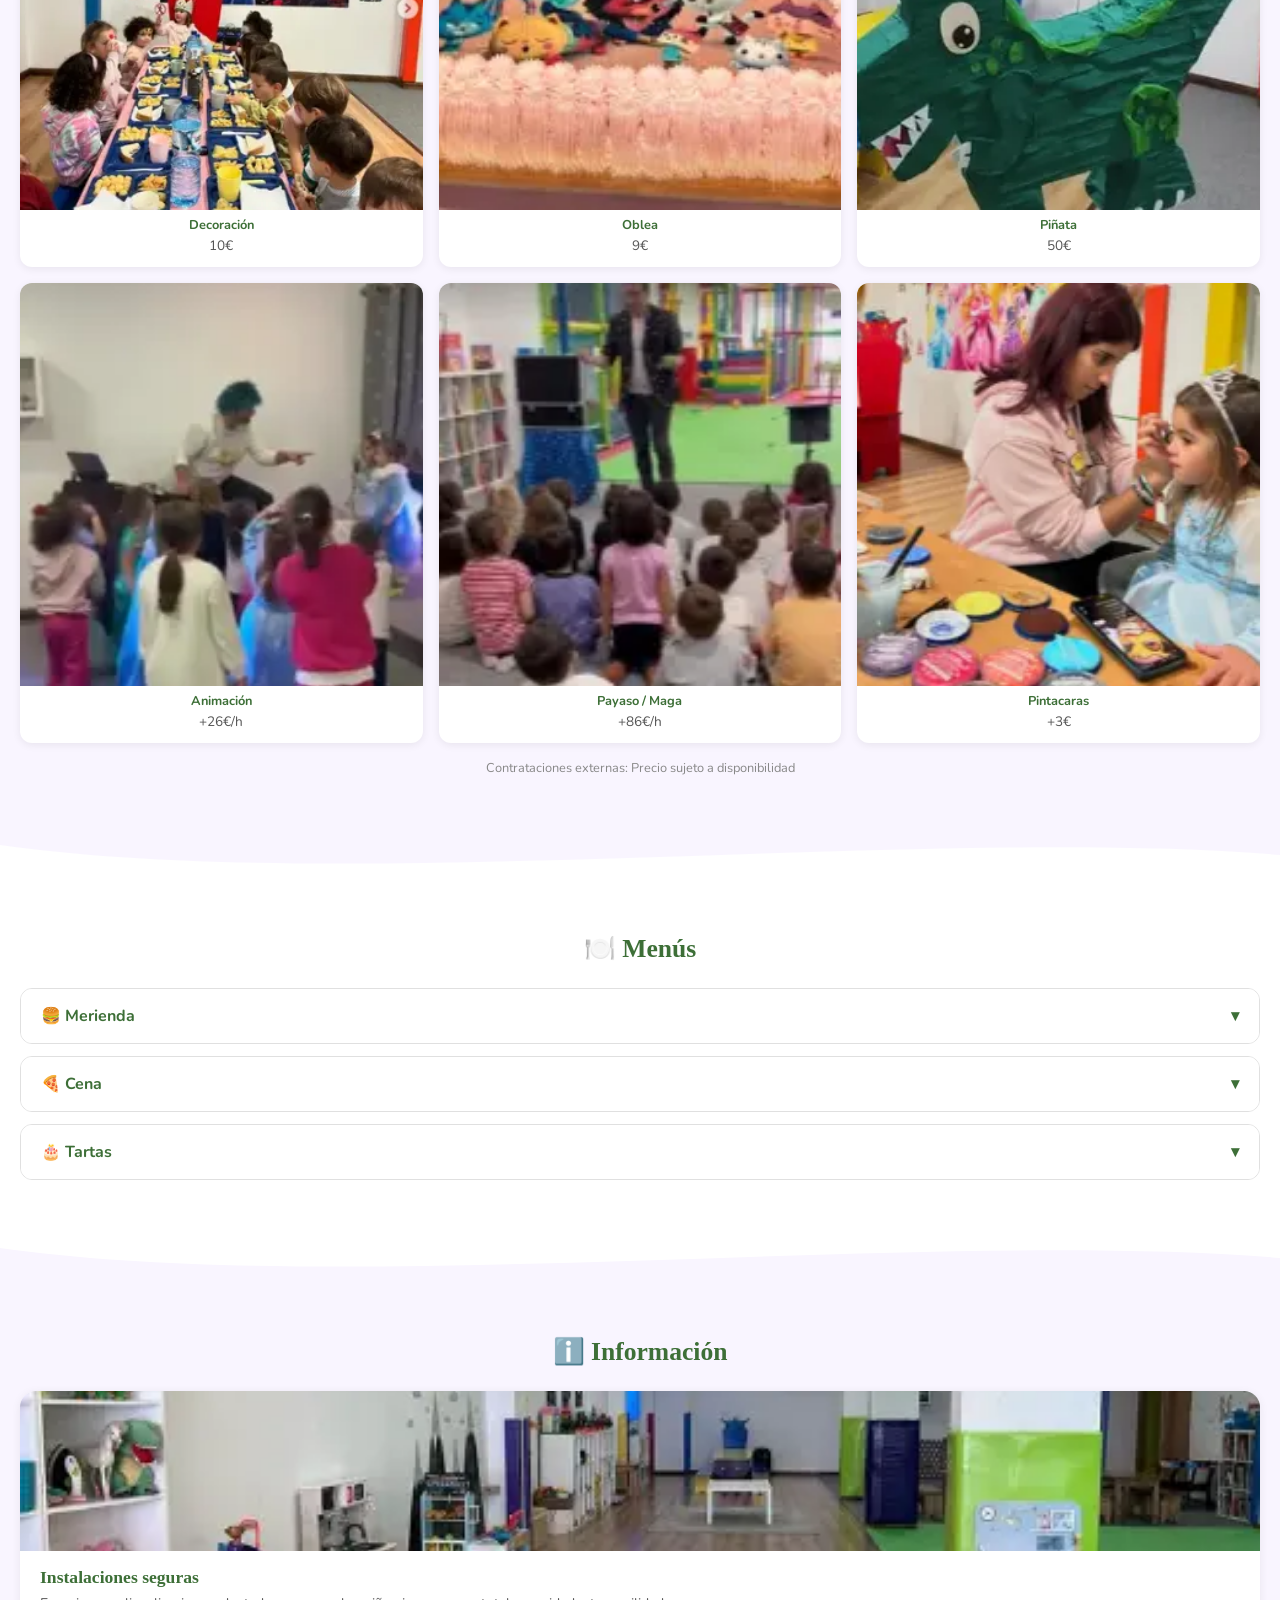
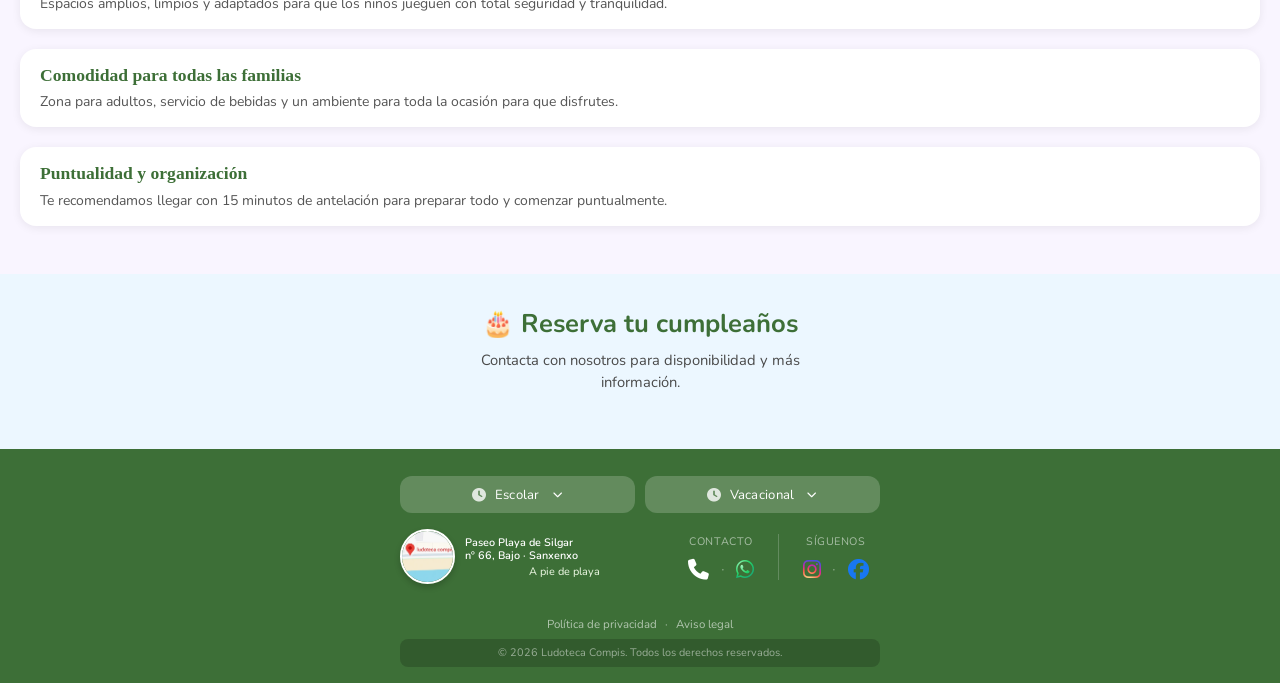
<file: pages/cumples.html>
<!DOCTYPE html>
<html lang="es">
<head>
    <meta charset="UTF-8" />
    <meta name="viewport" content="width=device-width, initial-scale=1.0"/>
    <title>Cumpleaños - Compis</title>
    <link rel="preconnect" href="https://fonts.googleapis.com">
    <link rel="preconnect" href="https://fonts.gstatic.com" crossorigin>
    <link rel="stylesheet" href="../css/main.css">
    <link rel="stylesheet" href="../css/cumples.css">
</head>

<body>

    <!-- WhatsApp flotante -->
    <a class="whatsapp-float" id="waToggle">
        <i class="fab fa-whatsapp"></i>
    </a>

    <div class="wa-chatbox" id="waChat">
        <div class="wa-header">⭐ ¡Hola! ¿En qué podemos ayudarte? ⭐</div>
        <div class="wa-body">
            <div class="bot-menu">
                <div class="bot-title">Déjanos tu mensaje y te responderemos en la mayor brevedad posible. Gracias 🥰</div>
                <div class="bot-item">
                    <textarea id="waMessage" placeholder="Hola, me gustaría saber más sobre..."></textarea>
                    <button id="waSend">Enviar</button>
                </div>
                <div class="bot-contacto-telefono">
                    <p>¿Prefieres hablar directamente?</p>
                    <a href="tel:+34986066863" class="bot-btn-call">
                        <i class="fas fa-phone-alt"></i> Llamar ahora: 986 06 68 63
                    </a>
                </div>
            </div>
        </div>
    </div>

    <!-- Navbar -->
    <div class="site-header">
        <div class="announcement-bar">
            🎉 Campamento de Verano del 22/06 al 4/09 🎉
        </div>
        <nav class="navbar">
            <div class="navbar__actions">
                <a href="../index.html" class="navbar__brand">
                    <img src="../assets/images/logo/logo.webp" alt="Compis">
                </a>
                <div class="navbar__socials-wrapper">
                    <a href="https://www.instagram.com/ludotecacompis/?hl=es" class="navbar__socials" target="_blank" rel="noopener noreferrer">
                        <i class="fa-brands fa-instagram"></i>
                    </a>
                    <a href="https://wa.me/34613293273" class="navbar__socials" target="_blank" rel="noopener noreferrer">
                        <i class="fa-brands fa-whatsapp"></i>
                    </a>
                </div>
                <button class="navbar__toggle" aria-label="Abrir menú" aria-controls="mobile-drawer" aria-expanded="false" type="button">
                    <span></span><span></span><span></span>
                </button>
            </div>
            <div class="navbar__overlay"></div>
            <div class="navbar__drawer" id="mobile-drawer">
                <ul class="drawer__menu">
                    <li class="item-campamentos">
                        <a href="campamentos.html" class="drawer__card">
                            <span class="drawer__icon"><i class="fa-solid fa-campground"></i></span>
                            <span class="drawer__label">Campamentos</span>
                            <span class="drawer__arrow"><i class="fa-solid fa-angle-right"></i></span>
                        </a>
                    </li>
                    <li class="item-cumpleanios">
                        <a href="cumples.html" class="drawer__card">
                            <span class="drawer__icon"><i class="fa-solid fa-cake-candles"></i></span>
                            <span class="drawer__label">Cumpleaños</span>
                            <span class="drawer__arrow"><i class="fa-solid fa-angle-right"></i></span>
                        </a>
                    </li>
                    <li class="item-fiestas">
                        <a href="fiestas-y-eventos.html" class="drawer__card">
                            <span class="drawer__icon"><i class="fa-solid fa-champagne-glasses"></i></span>
                            <span class="drawer__label">Fiestas y Eventos</span>
                            <span class="drawer__arrow"><i class="fa-solid fa-angle-right"></i></span>
                        </a>
                    </li>
                    <li class="item-excursiones">
                        <a href="excursiones.html" class="drawer__card">
                            <span class="drawer__icon"><i class="fa-solid fa-bus"></i></span>
                            <span class="drawer__label">Excursiones</span>
                            <span class="drawer__arrow"><i class="fa-solid fa-angle-right"></i></span>
                        </a>
                    </li>
                    <li class="item-jugar">
                        <a href="acceso-por-horas.html" class="drawer__card">
                            <span class="drawer__icon"><i class="fa-solid fa-puzzle-piece"></i></span>
                            <span class="drawer__label">Acceso por horas</span>
                            <span class="drawer__arrow"><i class="fa-solid fa-angle-right"></i></span>
                        </a>
                    </li>
                    <li class="item-nosotras">
                        <a href="nosotras.html" class="drawer__card">
                            <span class="drawer__icon"><i class="fa-solid fa-heart"></i></span>
                            <span class="drawer__label">Nosotras</span>
                            <span class="drawer__arrow"><i class="fa-solid fa-angle-right"></i></span>
                        </a>
                    </li>
                </ul>
            </div>
        </nav>
    </div>

    <!-- ===== HERO ===== -->
    <section class="cumples-hero">
        <div class="cumples-hero__text">
            <h1>Celebra un cumpleaños inolvidable</h1>
            <p>Diversión segura para todas las edades</p>
            <div class="cumples-hero__ctas">
                <a href="#reservar" class="btn btn--green">🎂 Reservar</a>
                <a href="#" class="btn btn--outline">📄 Doc_Info</a>
            </div>
        </div>
        <div class="cumples-hero__img">
            <img src="../assets/images/cumples/cumples-hero.webp" alt="Fiesta de cumpleaños">
        </div>
    </section>

    <div class="wave-divider wave--cumples-hero" aria-hidden="true">
        <svg xmlns="http://www.w3.org/2000/svg" viewBox="0 0 1440 60" preserveAspectRatio="none">
            <path d="M0,20 C400,70 1040,0 1440,30 L1440,60 L0,60 Z" fill="#ffffff"/>
        </svg>
    </div>

    <!-- ===== TARIFAS ===== -->
    <section class="cumples-tarifas" id="tarifas">
        <h2 class="section-title">✨ Tarifas</h2>
        <div class="cumples-tarifas__grid">

            <div class="tarifa-card tarifa-card--diurno">
                <div class="tarifa-card__header">
                    <span class="tarifa-card__icon">☀️</span>
                    <h3>Diurno</h3>
                    <p class="tarifa-card__sub">mín. 10 niños</p>
                </div>
                <ul class="tarifa-card__list">
                    <li><span>2 horas</span><span>10€ / niño</span></li>
                    <li><span>3 horas + 1 actividad</span><span>12% u/ñ</span></li>
                    <li><span>4 horas + 2 actividades</span><span>18€ / niño</span></li>
                </ul>
                <a href="#" class="btn btn--green btn--sm">Ver menú</a>
            </div>

            <div class="tarifa-card tarifa-card--nocturno">
                <div class="tarifa-card__header">
                    <span class="tarifa-card__icon">🌙</span>
                    <h3>Nocturno</h3>
                    <p class="tarifa-card__sub">mín. 6 niños</p>
                </div>
                <ul class="tarifa-card__list">
                    <li><span>3 horas + 1 actividad</span><span>20€ / niño</span></li>
                    <li><span>Fiesta Pijama (12h a 10h)</span><span>40€ / niño</span></li>
                </ul>
                <a href="#" class="btn btn--yellow btn--sm">Ver menú</a>
            </div>

        </div>
    </section>

    <div class="wave-divider wave--cumples-tarifas" aria-hidden="true">
        <svg xmlns="http://www.w3.org/2000/svg" viewBox="0 0 1440 60" preserveAspectRatio="none">
            <path d="M0,20 C400,70 1040,0 1440,30 L1440,60 L0,60 Z" fill="#f9f5ff"/>
        </svg>
    </div>

    <!-- ===== EXTRAS ===== -->
    <section class="cumples-extras" id="extras">
        <h2 class="section-title">🎈 Extras</h2>
        <div class="cumples-extras__grid">
            <div class="extra-card">
                <img src="../assets/images/cumples/decoracion.webp" alt="Decoración">
                <p class="extra-card__name">Decoración</p>
                <p class="extra-card__price">10€</p>
            </div>
            <div class="extra-card">
                <img src="../assets/images/cumples/oblea.webp" alt="Oblea">
                <p class="extra-card__name">Oblea</p>
                <p class="extra-card__price">9€</p>
            </div>
            <div class="extra-card">
                <img src="../assets/images/cumples/pinata.webp" alt="Pinata">
                <p class="extra-card__name">Piñata</p>
                <p class="extra-card__price">50€</p>
            </div>
            <div class="extra-card">
                <img src="../assets/images/cumples/animacion.webp" alt="Animación">
                <p class="extra-card__name">Animación</p>
                <p class="extra-card__price">+26€/h</p>
            </div>
            <div class="extra-card">
                <img src="../assets/images/cumples/payaso.webp" alt="Payaso / Maga">
                <p class="extra-card__name">Payaso / Maga</p>
                <p class="extra-card__price">+86€/h</p>
            </div>
            <div class="extra-card">
                <img src="../assets/images/cumples/pintacaras.webp" alt="Pintacaras">
                <p class="extra-card__name">Pintacaras</p>
                <p class="extra-card__price">+3€</p>
            </div>
        </div>
        <p class="cumples-extras__nota">Contrataciones externas: Precio sujeto a disponibilidad</p>
    </section>

    <div class="wave-divider wave--cumples-extras" aria-hidden="true">
        <svg xmlns="http://www.w3.org/2000/svg" viewBox="0 0 1440 60" preserveAspectRatio="none">
            <path d="M0,20 C400,70 1040,0 1440,30 L1440,60 L0,60 Z" fill="#ffffff"/>
        </svg>
    </div>

    <!-- ===== MENÚS ===== -->
    <section class="cumples-menus" id="menus">
        <h2 class="section-title">🍽️ Menús</h2>
        <div class="cumples-menus__accordion">
            <div class="menu-item">
                <button class="menu-item__header" aria-expanded="false">
                    <span>🍔 Merienda</span>
                    <span class="menu-item__arrow">▾</span>
                </button>
                <div class="menu-item__body">
                    <p>Contenido del menú merienda...</p>
                </div>
            </div>
            <div class="menu-item">
                <button class="menu-item__header" aria-expanded="false">
                    <span>🍕 Cena</span>
                    <span class="menu-item__arrow">▾</span>
                </button>
                <div class="menu-item__body">
                    <p>Contenido del menú cena...</p>
                </div>
            </div>
            <div class="menu-item">
                <button class="menu-item__header" aria-expanded="false">
                    <span>🎂 Tartas</span>
                    <span class="menu-item__arrow">▾</span>
                </button>
                <div class="menu-item__body">
                    <p>Contenido del menú tartas...</p>
                </div>
            </div>
        </div>
    </section>

    <div class="wave-divider wave--cumples-menus" aria-hidden="true">
        <svg xmlns="http://www.w3.org/2000/svg" viewBox="0 0 1440 60" preserveAspectRatio="none">
            <path d="M0,20 C400,70 1040,0 1440,30 L1440,60 L0,60 Z" fill="#f9f5ff"/>
        </svg>
    </div>
    
    <!-- ===== INFORMACIÓN ===== -->
    <section class="cumples-info" id="informacion">
        <h2 class="section-title">ℹ️ Información</h2>
        <div class="cumples-info__grid">
            <div class="info-card">
                <img src="../assets/images/cumples/zone.webp" alt="Instalaciones">
                <div class="info-card__text">
                    <h4>Instalaciones seguras</h4>
                    <p>Espacios amplios, limpios y adaptados para que los niños jueguen con total seguridad y tranquilidad.</p>
                </div>
            </div>
            <div class="info-card">
                <div class="info-card__text">
                    <h4>Comodidad para todas las familias</h4>
                    <p>Zona para adultos, servicio de bebidas y un ambiente para toda la ocasión para que disfrutes.</p>
                </div>
            </div>
            <div class="info-card">
                <div class="info-card__text">
                    <h4>Puntualidad y organización</h4>
                    <p>Te recomendamos llegar con 15 minutos de antelación para preparar todo y comenzar puntualmente.</p>
                </div>
            </div>
        </div>
    </section>

    <!-- ===== RESERVAR ===== -->
    <section class="cumples-reservar" id="reservar">
        <h2 class="section-title">🎂 Reserva tu cumpleaños</h2>
        <p>Contacta con nosotros para disponibilidad y más información.</p>
    </section>

    <!-- Footer -->
    <footer class="footer-compis">
        <div class="footer-compis__container">

            <div class="footer-compis__hours-accordion">
                <div class="footer-compis__hours-item">
                    <button class="footer-compis__hours-toggle" data-hours-toggle aria-expanded="false" aria-controls="hoursEscolar">
                        <span>Escolar</span>
                        <i class="fa-solid fa-chevron-down footer-compis__hours-caret"></i>
                    </button>
                    <div class="footer-compis__hours-panel" id="hoursEscolar">
                        <div class="footer-compis__hours-row">
                            <span>Martes a Domingo</span>
                            <span>16:30 a 20:30h</span>
                        </div>
                    </div>
                </div>

                <div class="footer-compis__hours-item">
                    <button class="footer-compis__hours-toggle" data-hours-toggle aria-expanded="false" aria-controls="hoursVacacional">
                        <span>Vacacional</span>
                        <i class="fa-solid fa-chevron-down footer-compis__hours-caret"></i>
                    </button>
                    <div class="footer-compis__hours-panel" id="hoursVacacional">
                        <div class="footer-compis__hours-row">
                            <span>Lunes</span>
                            <span>9:00 a 14:00h</span>
                        </div>
                        <div class="footer-compis__hours-row">
                            <span>Martes a Viernes</span>
                            <span>9:00 a 14:00h<br>16:30 a 21:00h</span>
                        </div>
                        <div class="footer-compis__hours-row">
                            <span>Sábados</span>
                            <span>17:00 a 01:00h</span>
                        </div>
                        <div class="footer-compis__hours-row">
                            <span>Domingos</span>
                            <span>17:00 a 21:00h</span>
                        </div>
                    </div>
                </div>
            </div>

            <div class="footer-compis__bottom-grid">

                <div class="footer-compis__location">
                    <a href="https://maps.app.goo.gl/NKniTXcV2fpVFYBYA" target="_blank" rel="noopener noreferrer" class="footer-compis__map-link" title="Ver en Google Maps">
                        <div class="footer-compis__map-avatar">
                            <img src="../assets/images/footer/image.webp" alt="Mapa Compis Sanxenxo">
                        </div>
                    </a>
                    <div class="footer-compis__address">
                        <p class="footer-compis__street">Paseo Playa de Silgar</p>
                        <p class="footer-compis__street">nº 66, Bajo · Sanxenxo</p>
                        <p class="footer-compis__city"><span>A pie de playa</span></p>
                    </div>
                </div>

                <div class="footer-compis__contact-groups">
                    <div class="footer-compis__group">
                        <span class="footer-compis__group-label">Contacto</span>
                        <div class="footer-compis__group-icons">
                            <a href="tel:986066863" aria-label="Teléfono"><i class="fa-solid fa-phone"></i></a>
                            <span class="footer-compis__group-sep">·</span>
                            <a href="https://wa.me/34613293273" target="_blank" rel="noopener noreferrer" aria-label="WhatsApp"><i class="fa-brands fa-whatsapp"></i></a>
                        </div>
                    </div>

                    <span class="footer-compis__vdivider"></span>

                    <div class="footer-compis__group">
                        <span class="footer-compis__group-label">Síguenos</span>
                        <div class="footer-compis__group-icons">
                            <a href="https://www.instagram.com/ludotecacompis/?hl=es" target="_blank" rel="noopener noreferrer" aria-label="Instagram"><i class="fa-brands fa-instagram"></i></a>
                            <span class="footer-compis__group-sep">·</span>
                            <a href="https://www.facebook.com/people/Compis-Ludoteca/100081051092342/" target="_blank" rel="noopener noreferrer" class="footer-compis__social--facebook" aria-label="Facebook"><i class="fa-brands fa-facebook"></i></a>
                        </div>
                    </div>
                </div>

            </div>

            <!-- LEGALES & COPYRIGHT -->
            <div class="footer-compis__bottom">
                <nav class="footer-compis__legal">
                    <a href="/legal.html#privacidad">Política de privacidad</a> ·
                    <a href="/legal.html#aviso-legal">Aviso legal</a>
                </nav>
                <p class="footer-compis__copy">&copy; <span id="footerYear">2026</span> Ludoteca Compis. Todos los derechos reservados.</p>
            </div>
        </div>
    </footer>

    <script type="module" src="../js/cumples-main.js"></script>
</body>
</html>
</file>
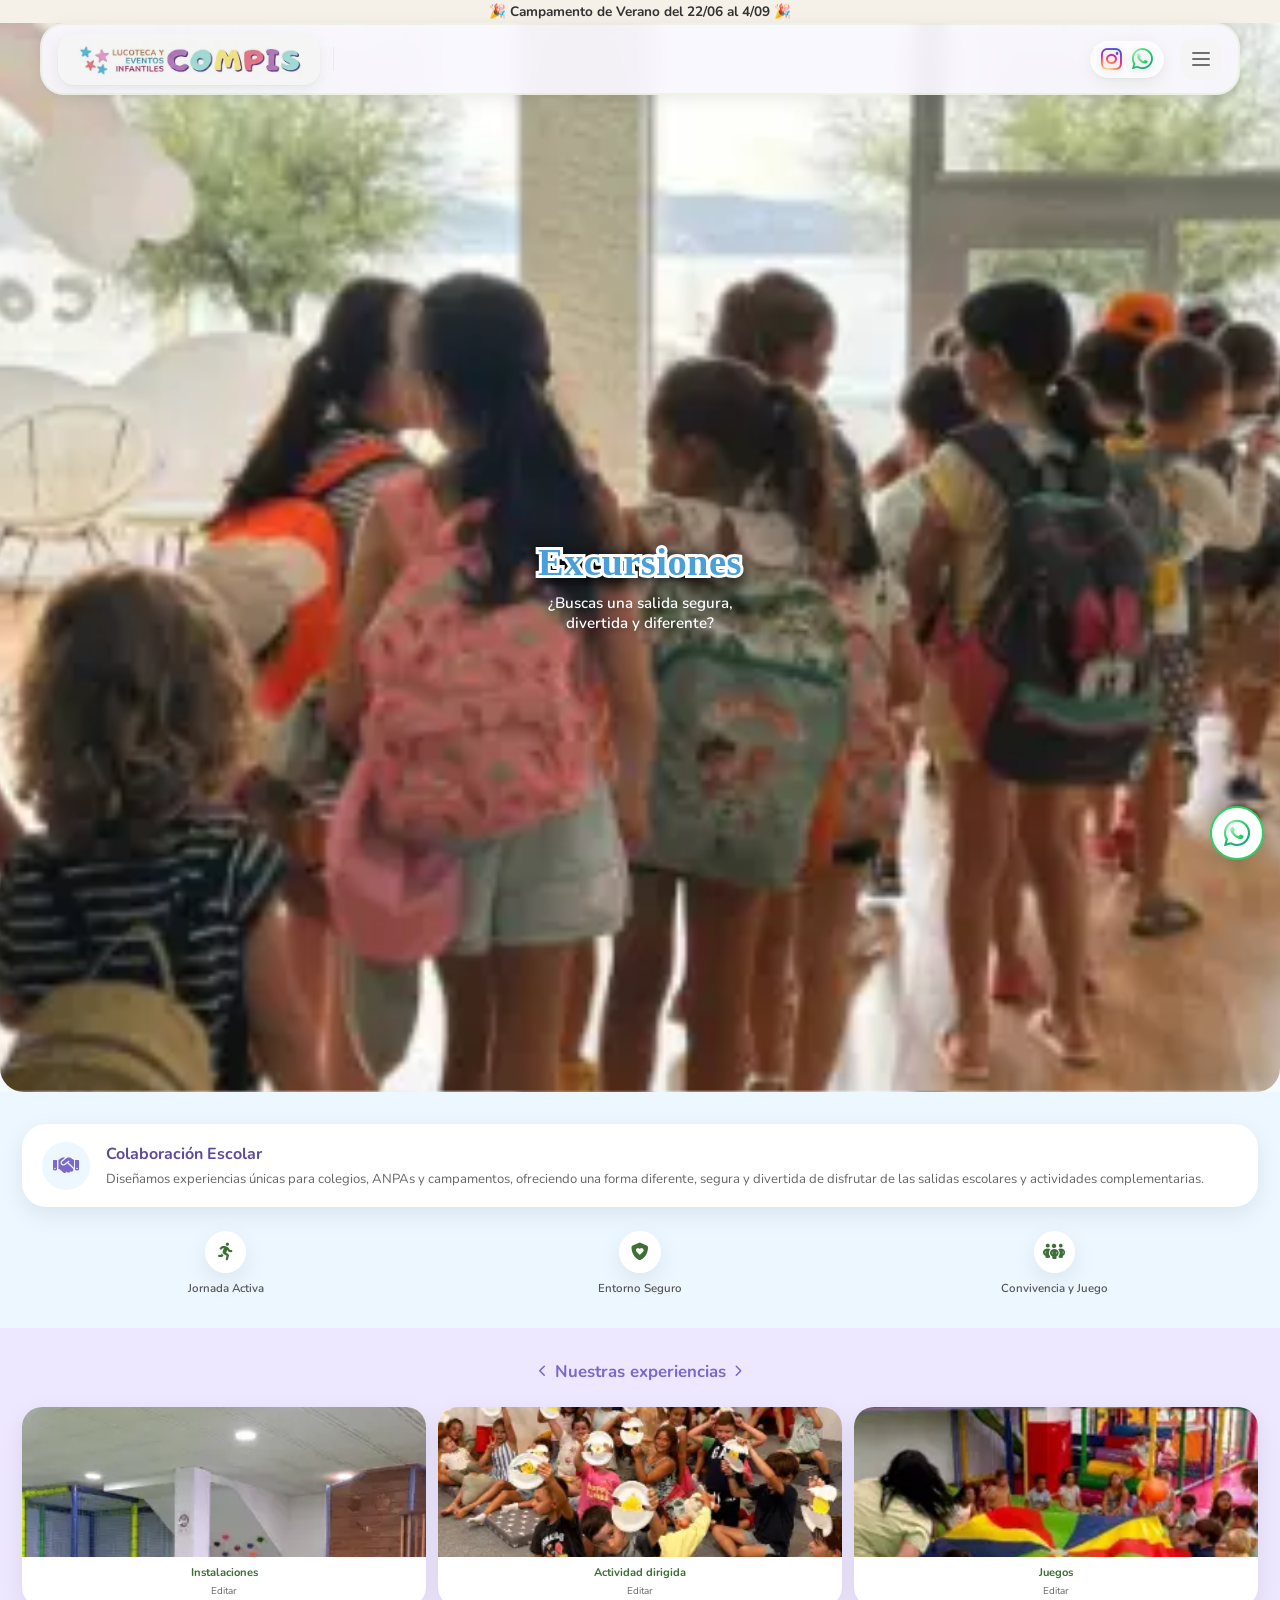
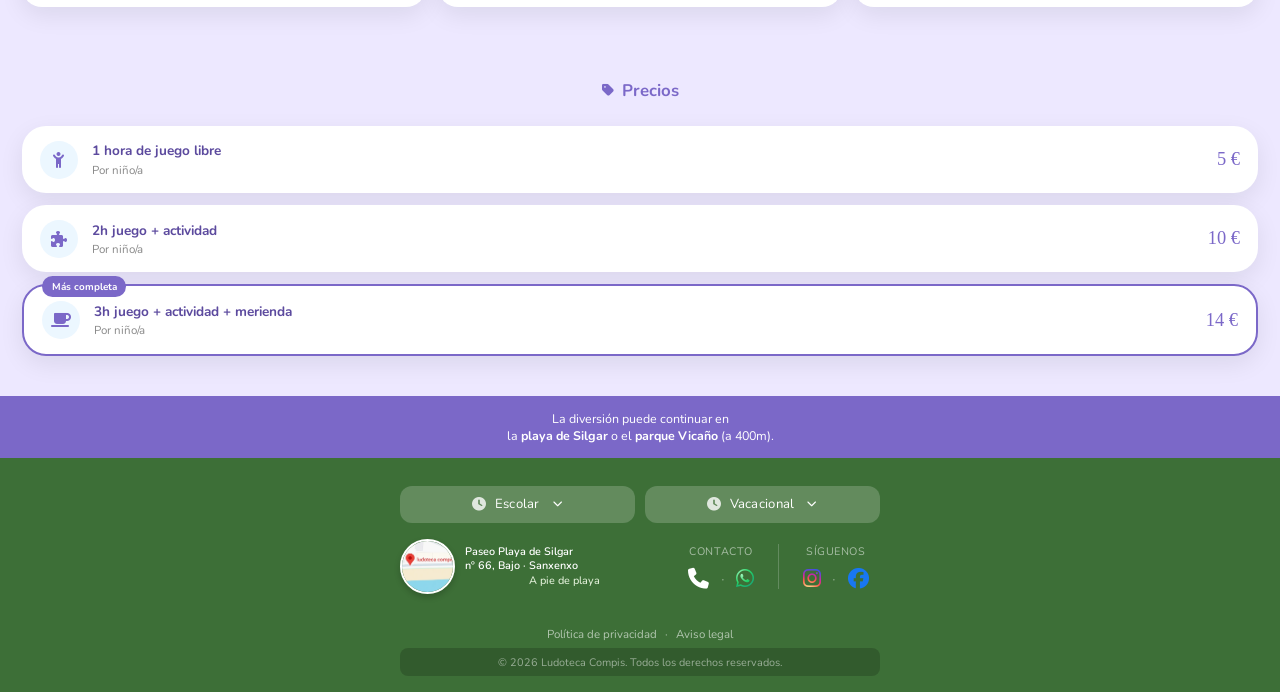
<file: pages/excursiones.html>
<!DOCTYPE html>
<html lang="es">
<head>
    <meta charset="UTF-8" />
    <meta name="viewport" content="width=device-width, initial-scale=1.0"/>
    <title>Excursiones - Compis</title>
    <link rel="preconnect" href="https://fonts.googleapis.com">
    <link rel="preconnect" href="https://fonts.gstatic.com" crossorigin>
    <link rel="stylesheet" href="../css/main.css">
    <link rel="stylesheet" href="../css/excursiones.css">
</head>

<body>

    <!-- WhatsApp flotante -->
    <a class="whatsapp-float" id="waToggle">
        <i class="fab fa-whatsapp"></i>
    </a>

    <div class="wa-chatbox" id="waChat">
        <div class="wa-header">⭐ ¡Hola! ¿En qué podemos ayudarte? ⭐</div>
        <div class="wa-body">
            <div class="bot-menu">
                <div class="bot-title">Déjanos tu mensaje y te responderemos en la mayor brevedad posible. Gracias 🥰</div>
                <div class="bot-item">
                    <textarea id="waMessage" placeholder="Hola, me gustaría saber más sobre..."></textarea>
                    <button id="waSend">Enviar</button>
                </div>
                <div class="bot-contacto-telefono">
                    <p>¿Prefieres hablar directamente?</p>
                    <a href="tel:+34986066863" class="bot-btn-call">
                        <i class="fas fa-phone-alt"></i> Llamar ahora: 986 06 68 63
                    </a>
                </div>
            </div>
        </div>
    </div>

    <!-- Navbar -->
    <div class="site-header">
        <div class="announcement-bar">
            🎉 Campamento de Verano del 22/06 al 4/09 🎉
        </div>
        <nav class="navbar">
            <div class="navbar__actions">
                <a href="../index.html" class="navbar__brand">
                    <img src="../assets/images/logo/logo.webp" alt="Compis">
                </a>
                <div class="navbar__socials-wrapper">
                    <a href="https://www.instagram.com/ludotecacompis/?hl=es" class="navbar__socials" target="_blank" rel="noopener noreferrer">
                        <i class="fa-brands fa-instagram"></i>
                    </a>
                    <a href="https://wa.me/34613293273" class="navbar__socials" target="_blank" rel="noopener noreferrer">
                        <i class="fa-brands fa-whatsapp"></i>
                    </a>
                </div>
                <button class="navbar__toggle" aria-label="Abrir menú" aria-controls="mobile-drawer" aria-expanded="false" type="button">
                    <span></span><span></span><span></span>
                </button>
            </div>
            <div class="navbar__overlay"></div>
            <div class="navbar__drawer" id="mobile-drawer">
                <ul class="drawer__menu">
                    <li class="item-campamentos">
                        <a href="campamentos.html" class="drawer__card">
                            <span class="drawer__icon"><i class="fa-solid fa-campground"></i></span>
                            <span class="drawer__label">Campamentos</span>
                            <span class="drawer__arrow"><i class="fa-solid fa-angle-right"></i></span>
                        </a>
                    </li>
                    <li class="item-cumpleanios">
                        <a href="cumples.html" class="drawer__card">
                            <span class="drawer__icon"><i class="fa-solid fa-cake-candles"></i></span>
                            <span class="drawer__label">Cumpleaños</span>
                            <span class="drawer__arrow"><i class="fa-solid fa-angle-right"></i></span>
                        </a>
                    </li>
                    <li class="item-fiestas">
                        <a href="fiestas-y-eventos.html" class="drawer__card">
                            <span class="drawer__icon"><i class="fa-solid fa-champagne-glasses"></i></span>
                            <span class="drawer__label">Fiestas y Eventos</span>
                            <span class="drawer__arrow"><i class="fa-solid fa-angle-right"></i></span>
                        </a>
                    </li>
                    <li class="item-excursiones">
                        <a href="excursiones.html" class="drawer__card">
                            <span class="drawer__icon"><i class="fa-solid fa-bus"></i></span>
                            <span class="drawer__label">Excursiones</span>
                            <span class="drawer__arrow"><i class="fa-solid fa-angle-right"></i></span>
                        </a>
                    </li>
                    <li class="item-jugar">
                        <a href="acceso-por-horas.html" class="drawer__card">
                            <span class="drawer__icon"><i class="fa-solid fa-puzzle-piece"></i></span>
                            <span class="drawer__label">Acceso por horas</span>
                            <span class="drawer__arrow"><i class="fa-solid fa-angle-right"></i></span>
                        </a>
                    </li>
                    <li class="item-nosotras">
                        <a href="nosotras.html" class="drawer__card">
                            <span class="drawer__icon"><i class="fa-solid fa-heart"></i></span>
                            <span class="drawer__label">Nosotras</span>
                            <span class="drawer__arrow"><i class="fa-solid fa-angle-right"></i></span>
                        </a>
                    </li>
                </ul>
            </div>
        </nav>
    </div>

    <!-- ===== HERO: EXCURSIONES ===== -->
    <section class="exc-hero">
        <h1 class="exc-hero__title">
            Excursiones
        </h1>

        <p class="exc-hero__subtitle">
            ¿Buscas una salida segura,<br> divertida y diferente?
        </p>
    </section>

    <!-- ===== CARACTERÍSTICAS ===== -->
    <section class="exc-features">

        <!-- Tarjeta principal -->
        <div class="exc-features__main">
            <span class="exc-features__main-icon"><i class="fa-solid fa-handshake"></i></span>
            <div class="exc-features__main-text">
                <span class="exc-features__main-title">Colaboración Escolar</span>
                <p class="exc-features__main-desc">Diseñamos experiencias únicas para colegios, ANPAs y campamentos, ofreciendo una forma diferente, segura y divertida de disfrutar de las salidas escolares y actividades complementarias.</p>
            </div>
        </div>

        <!-- Iconos secundarios -->
        <div class="exc-features__row">
            <div class="exc-features__item">
                <span class="exc-features__item-icon"><i class="fa-solid fa-person-running"></i></span>
                <span class="exc-features__item-label">Jornada Activa</span>
            </div>
            <div class="exc-features__item">
                <span class="exc-features__item-icon"><i class="fa-solid fa-shield-heart"></i></span>
                <span class="exc-features__item-label">Entorno Seguro</span>
            </div>
            <div class="exc-features__item">
                <span class="exc-features__item-icon"><i class="fa-solid fa-people-group"></i></span>
                <span class="exc-features__item-label">Convivencia y Juego</span>
            </div>
        </div>

    </section>

    <!-- ===== NUESTRAS EXPERIENCIAS ===== -->
    <section class="exc-experiences">
        <h2 class="exc-experiences__title">
            <i class="fa-solid fa-chevron-left"></i> Nuestras experiencias <i class="fa-solid fa-chevron-right"></i>
        </h2>
        <div class="exc-experiences__grid">
            <div class="exc-experiences__card">
                <img src="../assets/images/excursiones/img1.webp" alt="Instalaciones y juego">
                <span class="exc-experiences__name">Instalaciones</span>
                <p class="exc-experiences__desc">Editar</p>
            </div>
            <div class="exc-experiences__card">
                <img src="../assets/images/excursiones/img2.webp" alt="Actividad dirigida">
                <span class="exc-experiences__name">Actividad dirigida</span>
                <p class="exc-experiences__desc">Editar</p>
            </div>
            <div class="exc-experiences__card">
                <img src="../assets/images/excursiones/img3.webp" alt="Opciones y precios">
                <span class="exc-experiences__name">Juegos</span>
                <p class="exc-experiences__desc">Editar</p>
            </div>
        </div>
    </section>

    <!-- ===== SECCIÓN PRECIOS ===== -->
    <section class="exc-pricing">
        <h2 class="exc-pricing__title">
            <i class="fa-solid fa-tag"></i> Precios
        </h2>

        <div class="exc-pricing__list">
            <div class="exc-pricing__item">
                <span class="exc-pricing__icon"><i class="fa-solid fa-child-reaching"></i></span>
                <div class="exc-pricing__text">
                    <span class="exc-pricing__name">1 hora de juego libre</span>
                    <span class="exc-pricing__sub">Por niño/a</span>
                </div>
                <span class="exc-pricing__price">5 €</span>
            </div>

            <div class="exc-pricing__item">
                <span class="exc-pricing__icon"><i class="fa-solid fa-puzzle-piece"></i></span>
                <div class="exc-pricing__text">
                    <span class="exc-pricing__name">2h juego + actividad</span>
                    <span class="exc-pricing__sub">Por niño/a</span>
                </div>
                <span class="exc-pricing__price">10 €</span>
            </div>

            <div class="exc-pricing__item exc-pricing__item--highlight">
                <span class="exc-pricing__badge">Más completa</span>
                <span class="exc-pricing__icon"><i class="fa-solid fa-mug-saucer"></i></span>
                <div class="exc-pricing__text">
                    <span class="exc-pricing__name">3h juego + actividad + merienda</span>
                    <span class="exc-pricing__sub">Por niño/a</span>
                </div>
                <span class="exc-pricing__price">14 €</span>
            </div>
        </div>
    </section>

    <!-- ===== CTA INFERIOR ===== -->
    <div class="exc-cta">
        <p>La diversión puede continuar en<br> la <strong>playa de Silgar</strong> o el <strong>parque Vicaño</strong> (a 400m).</p>
    </div>

    <!-- Footer -->
    <footer class="footer-compis">
        <div class="footer-compis__container">

            <div class="footer-compis__hours-accordion">
                <div class="footer-compis__hours-item">
                    <button class="footer-compis__hours-toggle" data-hours-toggle aria-expanded="false" aria-controls="hoursEscolar">
                        <span>Escolar</span>
                        <i class="fa-solid fa-chevron-down footer-compis__hours-caret"></i>
                    </button>
                    <div class="footer-compis__hours-panel" id="hoursEscolar">
                        <div class="footer-compis__hours-row">
                            <span>Martes a Domingo</span>
                            <span>16:30 a 20:30h</span>
                        </div>
                    </div>
                </div>

                <div class="footer-compis__hours-item">
                    <button class="footer-compis__hours-toggle" data-hours-toggle aria-expanded="false" aria-controls="hoursVacacional">
                        <span>Vacacional</span>
                        <i class="fa-solid fa-chevron-down footer-compis__hours-caret"></i>
                    </button>
                    <div class="footer-compis__hours-panel" id="hoursVacacional">
                        <div class="footer-compis__hours-row">
                            <span>Lunes</span>
                            <span>9:00 a 14:00h</span>
                        </div>
                        <div class="footer-compis__hours-row">
                            <span>Martes a Viernes</span>
                            <span>9:00 a 14:00h<br>16:30 a 21:00h</span>
                        </div>
                        <div class="footer-compis__hours-row">
                            <span>Sábados</span>
                            <span>17:00 a 01:00h</span>
                        </div>
                        <div class="footer-compis__hours-row">
                            <span>Domingos</span>
                            <span>17:00 a 21:00h</span>
                        </div>
                    </div>
                </div>
            </div>

            <div class="footer-compis__bottom-grid">

                <div class="footer-compis__location">
                    <a href="https://maps.app.goo.gl/NKniTXcV2fpVFYBYA" target="_blank" rel="noopener noreferrer" class="footer-compis__map-link" title="Ver en Google Maps">
                        <div class="footer-compis__map-avatar">
                            <img src="../assets/images/footer/image.webp" alt="Mapa Compis Sanxenxo">
                        </div>
                    </a>
                    <div class="footer-compis__address">
                        <p class="footer-compis__street">Paseo Playa de Silgar</p>
                        <p class="footer-compis__street">nº 66, Bajo · Sanxenxo</p>
                        <p class="footer-compis__city"><span>A pie de playa</span></p>
                    </div>
                </div>

                <div class="footer-compis__contact-groups">
                    <div class="footer-compis__group">
                        <span class="footer-compis__group-label">Contacto</span>
                        <div class="footer-compis__group-icons">
                            <a href="tel:986066863" aria-label="Teléfono"><i class="fa-solid fa-phone"></i></a>
                            <span class="footer-compis__group-sep">·</span>
                            <a href="https://wa.me/34613293273" target="_blank" rel="noopener noreferrer" aria-label="WhatsApp"><i class="fa-brands fa-whatsapp"></i></a>
                        </div>
                    </div>

                    <span class="footer-compis__vdivider"></span>

                    <div class="footer-compis__group">
                        <span class="footer-compis__group-label">Síguenos</span>
                        <div class="footer-compis__group-icons">
                            <a href="https://www.instagram.com/ludotecacompis/?hl=es" target="_blank" rel="noopener noreferrer" aria-label="Instagram"><i class="fa-brands fa-instagram"></i></a>
                            <span class="footer-compis__group-sep">·</span>
                            <a href="https://www.facebook.com/people/Compis-Ludoteca/100081051092342/" target="_blank" rel="noopener noreferrer" class="footer-compis__social--facebook" aria-label="Facebook"><i class="fa-brands fa-facebook"></i></a>
                        </div>
                    </div>
                </div>

            </div>

            <!-- LEGALES & COPYRIGHT -->
            <div class="footer-compis__bottom">
                <nav class="footer-compis__legal">
                    <a href="/legal.html#privacidad">Política de privacidad</a> ·
                    <a href="/legal.html#aviso-legal">Aviso legal</a>
                </nav>
                <p class="footer-compis__copy">&copy; <span id="footerYear">2026</span> Ludoteca Compis. Todos los derechos reservados.</p>
            </div>
        </div>
    </footer>

    <script type="module" src="../js/excursiones-main.js"></script>
</body>
</html>
</file>
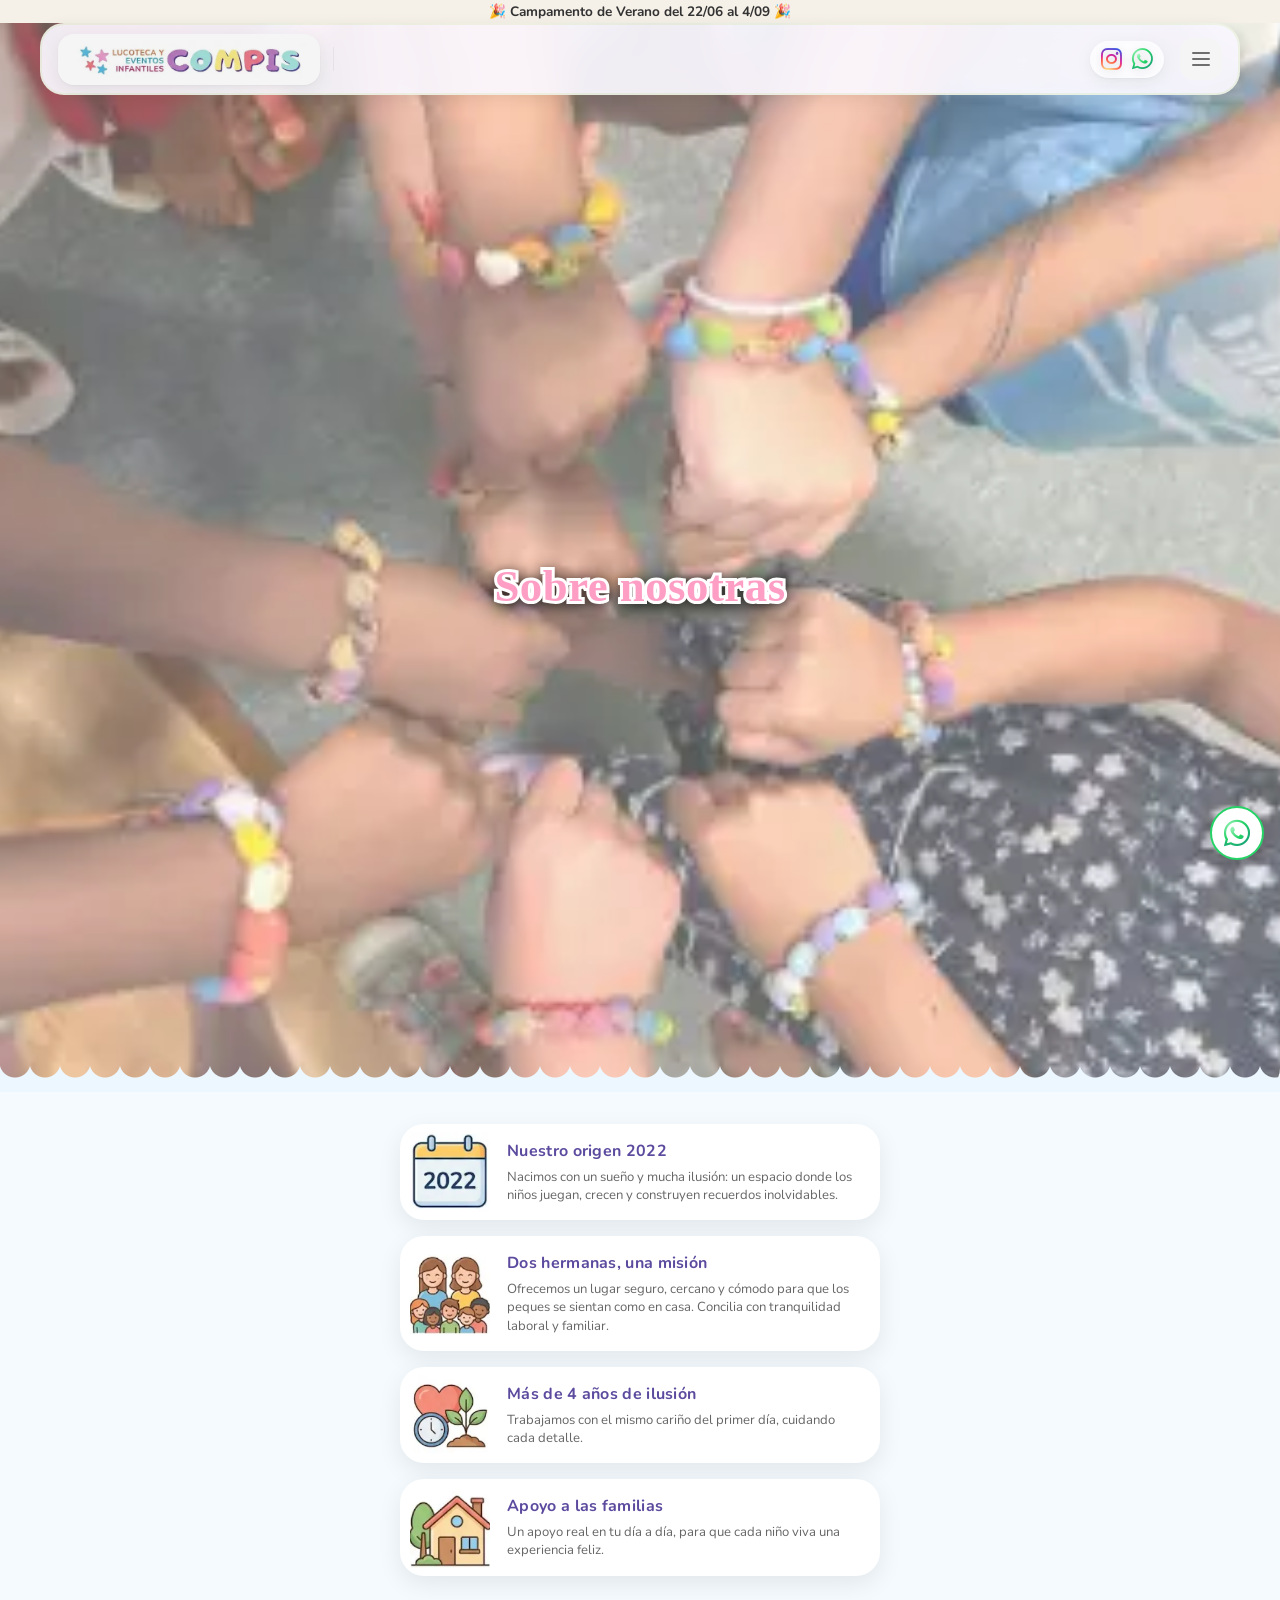
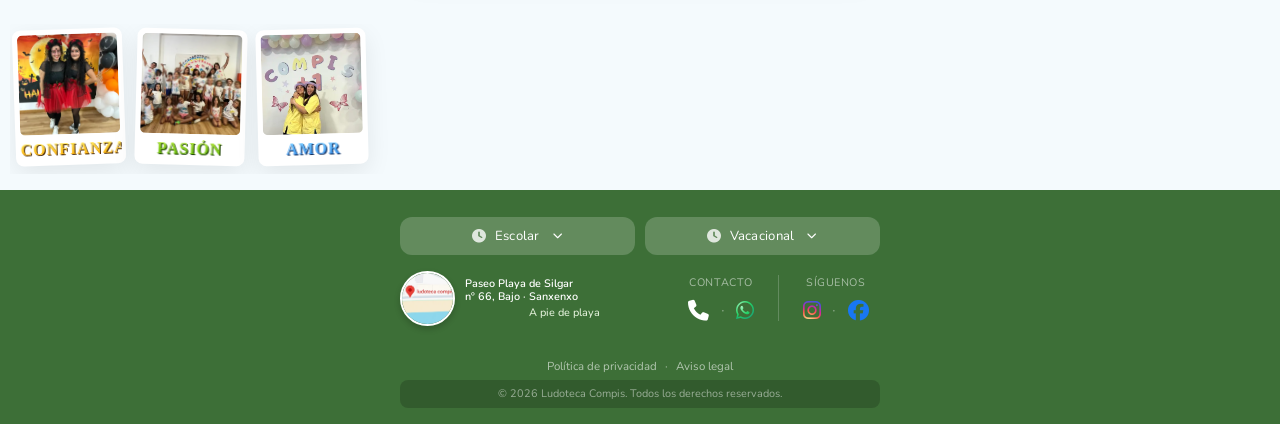
<file: pages/nosotras.html>
<!DOCTYPE html>
<html lang="es">
<head>
    <meta charset="UTF-8" />
    <meta name="viewport" content="width=device-width, initial-scale=1.0"/>
    <title>Ven a jugar - Compis</title>
    <link rel="preconnect" href="https://fonts.googleapis.com">
    <link rel="preconnect" href="https://fonts.gstatic.com" crossorigin>
    <link rel="stylesheet" href="../css/main.css">
    <link rel="stylesheet" href="../css/nosotras.css">
</head>

<body>

    <!-- WhatsApp flotante -->
    <a class="whatsapp-float" id="waToggle">
        <i class="fab fa-whatsapp"></i>
    </a>

    <div class="wa-chatbox" id="waChat">
        <div class="wa-header">⭐ ¡Hola! ¿En qué podemos ayudarte? ⭐</div>
        <div class="wa-body">
            <div class="bot-menu">
                <div class="bot-title">Déjanos tu mensaje y te responderemos en la mayor brevedad posible. Gracias 🥰</div>
                <div class="bot-item">
                    <textarea id="waMessage" placeholder="Hola, me gustaría saber más sobre..."></textarea>
                    <button id="waSend">Enviar</button>
                </div>
                <div class="bot-contacto-telefono">
                    <p>¿Prefieres hablar directamente?</p>
                    <a href="tel:+34986066863" class="bot-btn-call">
                        <i class="fas fa-phone-alt"></i> Llamar ahora: 986 06 68 63
                    </a>
                </div>
            </div>
        </div>
    </div>

    <!-- Navbar -->
    <div class="site-header">
        <div class="announcement-bar">
            🎉 Campamento de Verano del 22/06 al 4/09 🎉
        </div>
        <nav class="navbar">
            <div class="navbar__actions">
                <a href="../index.html" class="navbar__brand">
                    <img src="../assets/images/logo/logo.webp" alt="Compis">
                </a>
                <div class="navbar__socials-wrapper">
                    <a href="https://www.instagram.com/ludotecacompis/?hl=es" class="navbar__socials" target="_blank" rel="noopener noreferrer">
                        <i class="fa-brands fa-instagram"></i>
                    </a>
                    <a href="https://wa.me/34613293273" class="navbar__socials" target="_blank" rel="noopener noreferrer">
                        <i class="fa-brands fa-whatsapp"></i>
                    </a>
                </div>
                <button class="navbar__toggle" aria-label="Abrir menú" aria-controls="mobile-drawer" aria-expanded="false" type="button">
                    <span></span><span></span><span></span>
                </button>
            </div>
            <div class="navbar__overlay"></div>
            <div class="navbar__drawer" id="mobile-drawer">
                <ul class="drawer__menu">
                    <li class="item-campamentos">
                        <a href="campamentos.html" class="drawer__card">
                            <span class="drawer__icon"><i class="fa-solid fa-campground"></i></span>
                            <span class="drawer__label">Campamentos</span>
                            <span class="drawer__arrow"><i class="fa-solid fa-angle-right"></i></span>
                        </a>
                    </li>
                    <li class="item-cumpleanios">
                        <a href="cumples.html" class="drawer__card">
                            <span class="drawer__icon"><i class="fa-solid fa-cake-candles"></i></span>
                            <span class="drawer__label">Cumpleaños</span>
                            <span class="drawer__arrow"><i class="fa-solid fa-angle-right"></i></span>
                        </a>
                    </li>
                    <li class="item-fiestas">
                       <a href="fiestas-y-eventos.html" class="drawer__card">
                            <span class="drawer__icon"><i class="fa-solid fa-champagne-glasses"></i></span>
                            <span class="drawer__label">Fiestas y Eventos</span>
                            <span class="drawer__arrow"><i class="fa-solid fa-angle-right"></i></span>
                        </a>
                    </li>
                    <li class="item-excursiones">
                        <a href="excursiones.html" class="drawer__card">
                            <span class="drawer__icon"><i class="fa-solid fa-bus"></i></span>
                            <span class="drawer__label">Excursiones</span>
                            <span class="drawer__arrow"><i class="fa-solid fa-angle-right"></i></span>
                        </a>
                    </li>
                    <li class="item-jugar">
                        <a href="acceso-por-horas.html" class="drawer__card">
                            <span class="drawer__icon"><i class="fa-solid fa-puzzle-piece"></i></span>
                            <span class="drawer__label">Acceso por horas</span>
                            <span class="drawer__arrow"><i class="fa-solid fa-angle-right"></i></span>
                        </a>
                    </li>
                    <li class="item-nosotras">
                        <a href="nosotras.html" class="drawer__card">
                            <span class="drawer__icon"><i class="fa-solid fa-heart"></i></span>
                            <span class="drawer__label">Nosotras</span>
                            <span class="drawer__arrow"><i class="fa-solid fa-angle-right"></i></span>
                        </a>
                    </li>
                </ul>
            </div>
        </nav>
    </div>

    <!-- HERO: NOSOTRAS -->
    <section class="nos-hero">
        <h1 class="nos-hero__title hero-title--nosotras">
            Sobre nosotras
        </h1>
    </section>

    <div class="nos-scallop"></div>

    <!-- Información -->
    <section class="nos-info">
        <div class="nos-info__list">

            <article class="nos-info__card">
            <div class="nos-info__card-image">
                <img src="../assets/images/nosotras/icon1.webp" alt="Nuestro origen 2022" class="nos-info__card-img">
            </div>
            <div class="nos-info__card-text">
                <h3 class="nos-info__card-title">Nuestro origen 2022</h3>
                <p class="nos-info__card-desc">Nacimos con un sueño y mucha ilusión: un espacio donde los niños juegan, crecen y construyen recuerdos inolvidables.</p>
            </div>
            </article>

            <article class="nos-info__card">
            <div class="nos-info__card-image">
                <img src="../assets/images/nosotras/icon2.webp" alt="Dos hermanas, una misión" class="nos-info__card-img">
            </div>
            <div class="nos-info__card-text">
                <h3 class="nos-info__card-title">Dos hermanas, una misión</h3>
                <p class="nos-info__card-desc">Ofrecemos un lugar seguro, cercano y cómodo para que los peques se sientan como en casa. Concilia con tranquilidad laboral y familiar.</p>
            </div>
            </article>

            <article class="nos-info__card">
            <div class="nos-info__card-image">
                <img src="../assets/images/nosotras/icon3.webp" alt="Más de 4 años de ilusión" class="nos-info__card-img">
            </div>
            <div class="nos-info__card-text">
                <h3 class="nos-info__card-title">Más de 4 años de ilusión</h3>
                <p class="nos-info__card-desc">Trabajamos con el mismo cariño del primer día, cuidando cada detalle.</p>
            </div>
            </article>

            <article class="nos-info__card">
            <div class="nos-info__card-image">
                <img src="../assets/images/nosotras/icon4.webp" alt="Apoyo a las familias" class="nos-info__card-img">
            </div>
            <div class="nos-info__card-text">
                <h3 class="nos-info__card-title">Apoyo a las familias</h3>
                <p class="nos-info__card-desc">Un apoyo real en tu día a día, para que cada niño viva una experiencia feliz.</p>
            </div>
            </article>

        </div>
    </section>

    <section class="nos-cards">
        <div class="nos-cards__list">

            <article class="nos-cards__item nos-cards__item--yellow">
            <div class="nos-cards__photo">
                <img src="../assets/images/nosotras/img1.webp" alt="Confianza" class="nos-cards__img">
            </div>
            <h3 class="nos-cards__title nos-cards__title--orange">Confianza</h3>
            </article>

            <article class="nos-cards__item nos-cards__item--green">
            <div class="nos-cards__photo">
                <img src="../assets/images/nosotras/img2.webp" alt="Pasión" class="nos-cards__img">
            </div>
            <h3 class="nos-cards__title nos-cards__title--green">Pasión</h3>
            </article>

            <article class="nos-cards__item nos-cards__item--blue">
            <div class="nos-cards__photo">
                <img src="../assets/images/nosotras/img3.webp" alt="¡Y mucho amor!" class="nos-cards__img">
            </div>
            <h3 class="nos-cards__title nos-cards__title--blue">amor</h3>
            </article>

        </div>
    </section>

    <footer class="footer-compis">
        <div class="footer-compis__container">

            <div class="footer-compis__hours-accordion">
                <div class="footer-compis__hours-item">
                    <button class="footer-compis__hours-toggle" data-hours-toggle aria-expanded="false" aria-controls="hoursEscolar">
                        <span>Escolar</span>
                        <i class="fa-solid fa-chevron-down footer-compis__hours-caret"></i>
                    </button>
                    <div class="footer-compis__hours-panel" id="hoursEscolar">
                        <div class="footer-compis__hours-row">
                            <span>Martes a Domingo</span>
                            <span>16:30 a 20:30h</span>
                        </div>
                    </div>
                </div>

                <div class="footer-compis__hours-item">
                    <button class="footer-compis__hours-toggle" data-hours-toggle aria-expanded="false" aria-controls="hoursVacacional">
                        <span>Vacacional</span>
                        <i class="fa-solid fa-chevron-down footer-compis__hours-caret"></i>
                    </button>
                    <div class="footer-compis__hours-panel" id="hoursVacacional">
                        <div class="footer-compis__hours-row">
                            <span>Lunes</span>
                            <span>9:00 a 14:00h</span>
                        </div>
                        <div class="footer-compis__hours-row">
                            <span>Martes a Viernes</span>
                            <span>9:00 a 14:00h<br>16:30 a 21:00h</span>
                        </div>
                        <div class="footer-compis__hours-row">
                            <span>Sábados</span>
                            <span>17:00 a 01:00h</span>
                        </div>
                        <div class="footer-compis__hours-row">
                            <span>Domingos</span>
                            <span>17:00 a 21:00h</span>
                        </div>
                    </div>
                </div>
            </div>

            <div class="footer-compis__bottom-grid">

                <div class="footer-compis__location">
                    <a href="https://maps.app.goo.gl/NKniTXcV2fpVFYBYA" target="_blank" rel="noopener noreferrer" class="footer-compis__map-link" title="Ver en Google Maps">
                        <div class="footer-compis__map-avatar">
                            <img src="../assets/images/footer/image.webp" alt="Mapa Compis Sanxenxo">
                        </div>
                    </a>
                    <div class="footer-compis__address">
                        <p class="footer-compis__street">Paseo Playa de Silgar</p>
                        <p class="footer-compis__street">nº 66, Bajo · Sanxenxo</p>
                        <p class="footer-compis__city"><span>A pie de playa</span></p>
                    </div>
                </div>

                <div class="footer-compis__contact-groups">
                    <div class="footer-compis__group">
                        <span class="footer-compis__group-label">Contacto</span>
                        <div class="footer-compis__group-icons">
                            <a href="tel:986066863" aria-label="Teléfono"><i class="fa-solid fa-phone"></i></a>
                            <span class="footer-compis__group-sep">·</span>
                            <a href="https://wa.me/34613293273" target="_blank" rel="noopener noreferrer" aria-label="WhatsApp"><i class="fa-brands fa-whatsapp"></i></a>
                        </div>
                    </div>

                    <span class="footer-compis__vdivider"></span>

                    <div class="footer-compis__group">
                        <span class="footer-compis__group-label">Síguenos</span>
                        <div class="footer-compis__group-icons">
                            <a href="https://www.instagram.com/ludotecacompis/?hl=es" target="_blank" rel="noopener noreferrer" aria-label="Instagram"><i class="fa-brands fa-instagram"></i></a>
                            <span class="footer-compis__group-sep">·</span>
                            <a href="https://www.facebook.com/people/Compis-Ludoteca/100081051092342/" target="_blank" rel="noopener noreferrer" class="footer-compis__social--facebook" aria-label="Facebook"><i class="fa-brands fa-facebook"></i></a>
                        </div>
                    </div>
                </div>

            </div>

            <!-- LEGALES & COPYRIGHT -->
            <div class="footer-compis__bottom">
                <nav class="footer-compis__legal">
                    <a href="/legal.html#privacidad">Política de privacidad</a> ·
                    <a href="/legal.html#aviso-legal">Aviso legal</a>
                </nav>
                <p class="footer-compis__copy">&copy; <span id="footerYear">2026</span> Ludoteca Compis. Todos los derechos reservados.</p>
            </div>
        </div>
    </footer>
    <script type="module" src="../js/nosotras-main.js"></script>
</body>
</html>
</file>
<file: css/legal.css>
.legal {
    max-width: 720px;
    margin: 0 auto;
    padding: calc(var(--navbar-height, 92px) + 2rem) 1.4rem 4rem;
    box-sizing: border-box;
    font-family: var(--font-base);
    color: var(--text-dark, #333);
    line-height: 1.6;
}

.legal__title {
    font-family: var(--font-title);
    color: var(--green-dark);
    font-size: 1.9rem;
    margin: 0 0 1.25rem;
    text-align: center;
}

.legal__section {
    scroll-margin-top: calc(var(--navbar-height, 92px) + 1rem);
    padding-top: 1.5rem;
    border-top: 1px solid #eee;
}

.legal__section:first-of-type {
    padding-top: 0;
    border-top: none;
}

.legal__section-title {
    font-family: var(--font-title);
    color: var(--green-dark);
    font-size: 1.5rem;
    margin: 0 0 1rem;
}

.legal h2 {
    font-family: var(--font-base);
    font-weight: 700;
    color: var(--green-dark);
    font-size: 1.15rem;
    margin: 2rem 0 0.75rem;
}

.legal h3 {
    font-family: var(--font-base);
    font-weight: 700;
    font-size: 1rem;
    margin: 1.25rem 0 0.5rem;
}

.legal p {
    margin: 0 0 1rem;
    font-size: 0.95rem;
}

.legal__list {
    margin: 0 0 1rem;
    padding-left: 1.2rem;
}

.legal__list li {
    font-size: 0.95rem;
    margin-bottom: 0.5rem;
}

.legal a {
    color: var(--green-dark);
    font-weight: 600;
}
</file>
<file: css/vaj.css>
/* =============================================
   VAJ — Ven a jugar
   Mobile first
============================================= */

/* =============================================
   HERO
============================================= */
.vaj-hero {
    position: relative;
    aspect-ratio: 394 / 330;
    height: auto;
    display: flex;
    align-items: flex-end;
    justify-content: center;
    overflow: hidden;
    border-radius: 0 0 var(--radius-card) var(--radius-card);
}

.vaj-hero__bg {
    position: absolute;
    inset: 0;
}

.vaj-hero__img {
    width: 100%;
    height: 100%;
    object-fit: cover;
    object-position: center;
    display: block;
}

.vaj-hero__overlay {
    position: absolute;
    inset: 0;
    background: linear-gradient(
        to bottom,
        rgba(0,0,0,.02) 0%,
        rgba(0,0,0,.05) 40%,
        rgba(0,0,0,.35) 100%
    );
}

.vaj-hero__content {
    position: relative;
    z-index: 1;
    padding: 2rem 1.25rem;
    display: flex;
    flex-direction: column;
    gap: .75rem;
    align-items: center;
}

.vaj-hero__title {
    font-family: var(--font-accent);
    font-size: 2.4rem;
    font-weight: 700;
    color: #6FAE7F; /* verde menta claro */
    line-height: 1.1;
    text-align: center;
    margin: 0;
    letter-spacing: 0.5px;

    -webkit-text-stroke: 6px #ffffff;
    paint-order: stroke fill;

    filter:
        drop-shadow(0 4px 10px rgba(0, 0, 0, 0.5))
        drop-shadow(0 2px 4px rgba(0, 0, 0, 0.4));
}

.vaj-hero__subtitle {
    font-family: var(--font-base);
    font-size: 1rem;
    color: var(--text-light);
    font-weight: 500;
    opacity: .92;
    text-align: center;
}

.vaj-hero__cta {
    display: inline-block;
    align-self: center;
    background: var(--green-dark);
    color: var(--text-light);
    font-family: var(--font-base);
    font-weight: 700;
    font-size: .95rem;
    padding: .65rem 1.5rem;
    border-radius: 50px;
    text-decoration: none;
    transition: background .2s;
}

.vaj-hero__cta:hover {
    background: var(--green-primary);
}

/* =============================================
   FEATURES
============================================= */
.vaj-features {
    padding: 2.5rem 1.25rem 2rem;
    text-align: center;
}

.vaj-features__title {
    font-family: var(--font-accent);
    font-size: 1.25rem;
    color: var(--green-dark);
    line-height: 1.35;
    margin-bottom: 2rem;
}

.vaj-features__list {
    display: grid;
    grid-template-columns: 1fr 1fr;
    gap: 1.25rem;
    list-style: none;
    padding: 0;
    margin: 0;
}

.vaj-feature {
    display: flex;
    flex-direction: column;
    align-items: center;
    gap: .4rem;
}

.vaj-feature__icon {
    width: 56px;
    height: 56px;
    border-radius: 50%;
    background: #f0f9e8;
    display: flex;
    align-items: center;
    justify-content: center;
    font-size: 1.4rem;
    color: var(--green-dark);
    margin-bottom: .25rem;
}

.vaj-feature__name {
    font-family: var(--font-base);
    font-weight: 700;
    font-size: .85rem;
    color: var(--text-dark);
    text-align: center;
}

.vaj-feature__desc {
    font-family: var(--font-base);
    font-size: .78rem;
    color: #666;
    text-align: center;
    line-height: 1.4;
}

/* =============================================
   TARIFAS
============================================= */
.vaj-tarifas {
    padding: 2rem 1.25rem;
    background: var(--lightblue);
}

.vaj-tarifas__title {
    font-family: var(--font-accent);
    font-size: 1.4rem;
    color: var(--green-dark);
    text-align: center;
    margin-bottom: 1.5rem;
    display: flex;
    align-items: center;
    justify-content: center;
    gap: .5rem;
}

.vaj-tarifas__title i {
    font-size: 1rem;
    color: var(--yellow-primary);
}

.vaj-tarifas__grid {
    display: grid;
    grid-template-columns: 1fr 1fr;
    gap: .75rem;
}

/* Bono card */
.vaj-bono {
    border-radius: 16px;
    overflow: hidden;
    box-shadow: var(--shadow-card);
    background: #fff;
}

.vaj-bono__header {
    display: flex;
    align-items: center;
    justify-content: center;
    gap: .35rem;
    padding: .6rem .5rem;
    font-family: var(--font-accent);
    font-size: .85rem;
    line-height: 1.15;
    letter-spacing: .01em;
    background: var(--bono-color);
    color: var(--text-light);
    text-align: center;
}

.vaj-bono--verano .vaj-bono__header {
    background: var(--green-dark);
    color: var(--text-light);
}

.vaj-bono--escolar .vaj-bono__header {
    background: #7b68c8;
    color: var(--text-light);
}

.vaj-bono__list {
    list-style: none;
    padding: .5rem .5rem .75rem;
    margin: 0;
    display: flex;
    flex-direction: column;
    gap: .4rem;
}

.vaj-bono__item {
    display: flex;
    align-items: center;
    gap: .4rem;
    padding: .5rem .4rem;
    border-radius: 10px;
    background: #f9f9f9;
}

.vaj-bono__badge {
    width: 24px;
    height: 24px;
    border-radius: 50%;
    display: flex;
    align-items: center;
    justify-content: center;
    font-family: var(--font-base);
    font-weight: 800;
    font-size: .65rem;
    flex-shrink: 0;
    color: #fff;
    background: var(--bono-color);
}

.vaj-bono--verano .vaj-bono__badge {
    background: var(--green-dark);
}

.vaj-bono--escolar .vaj-bono__badge {
    background: #7b68c8;
}

.vaj-bono__label {
    font-family: var(--font-base);
    font-weight: 600;
    font-size: .68rem;
    line-height: 1.1;
    color: var(--text-dark);
    flex: 1;
}

.vaj-bono__price {
    font-family: var(--font-accent);
    font-size: .82rem;
    color: var(--bono-color);
    flex-shrink: 0;
}

.vaj-bono--escolar .vaj-bono__price {
    color: #7b68c8;
}

.vaj-tarifas__nocturna {
    position: relative;
    display: flex;
    align-items: center;
    justify-content: center;
    gap: .6rem;
    max-width: 250px;
    margin: 1rem auto 0;
    padding: .75rem 1rem;
    border-radius: 16px;
    background: #fff;
    box-shadow: var(--shadow-card);
}

.vaj-tarifas__nocturna::before {
    content: "";
    position: absolute;
    left: 0;
    top: 0;
    bottom: 0;
    width: 6px;
    border-radius: 16px 0 0 16px;
    background: linear-gradient(to bottom, var(--green-dark) 50%, #7b68c8 50%);
}

.vaj-tarifas__nocturna i {
    font-size: 1.1rem;
    color: var(--green-dark);
}

.vaj-tarifas__nocturna-badge {
    width: 24px;
    height: 24px;
    border-radius: 50%;
    display: flex;
    align-items: center;
    justify-content: center;
    font-family: var(--font-base);
    font-weight: 800;
    font-size: .65rem;
    flex-shrink: 0;
    color: #fff;
    background: var(--yellow-primary);
}

.vaj-tarifas__nocturna-label {
    font-family: var(--font-base);
    font-weight: 600;
    font-size: .85rem;
    color: var(--text-dark);
}

.vaj-tarifas__nocturna-price {
    font-family: var(--font-accent);
    font-size: 1rem;
    color: var(--green-dark);
}

/* =============================================
   CÓMO FUNCIONA
============================================= */
.vaj-como {
    padding: 2.5rem 1.25rem;
    text-align: center;
}

.vaj-como__title {
    font-family: var(--font-accent);
    font-size: 1.4rem;
    color: var(--green-dark);
    margin-bottom: 2rem;
    display: flex;
    align-items: center;
    justify-content: center;
    gap: .4rem;
}

.vaj-como__title i {
    color: var(--yellow-primary);
    font-size: 1rem;
}

.vaj-como__steps {
    display: flex;
    flex-direction: column;
    align-items: center;
    gap: .5rem;
    list-style: none;
    padding: 0;
    margin: 0;
}

.vaj-paso {
    display: flex;
    flex-direction: column;
    align-items: center;
    gap: .5rem;
    max-width: 220px;
}

.vaj-paso--arrow {
    color: var(--green-primary);
    font-size: 1.2rem;
    transform: rotate(90deg);
    max-width: unset;
}

.vaj-paso__num {
    width: 40px;
    height: 40px;
    border-radius: 50%;
    background: var(--green-dark);
    color: #fff;
    font-family: var(--font-accent);
    font-size: 1.2rem;
    display: flex;
    align-items: center;
    justify-content: center;
    flex-shrink: 0;
}

.vaj-paso__num--2 {
    background: var(--yellow-primary);
    color: var(--text-dark);
}

.vaj-paso__num--3 {
    background: var(--green-primary);
}

.vaj-paso__name {
    font-family: var(--font-base);
    font-weight: 700;
    font-size: .92rem;
    color: var(--text-dark);
}

.vaj-paso__desc {
    font-family: var(--font-base);
    font-size: .8rem;
    color: #666;
    line-height: 1.4;
    text-align: center;
}

/* =============================================
   GALERÍA
============================================= */
.vaj-galeria {
    padding: 0 0 2rem;
}

.vaj-galeria__list {
    display: flex;
    gap: .5rem;
    list-style: none;
    padding: 0 1.25rem;
    margin: 0;
    overflow-x: auto;
    scrollbar-width: none;
}

.vaj-galeria__list::-webkit-scrollbar {
    display: none;
}

.vaj-galeria__item {
    flex: 0 0 calc(33.333% - .35rem);
    border-radius: 16px;
    overflow: hidden;
    aspect-ratio: 3/4;
}

.vaj-galeria__item img {
    width: 100%;
    height: 100%;
    object-fit: cover;
    display: block;
}
</file>
<file: css/cumples.css>
/* HERO */
.cumples-hero {
    display: grid;
    grid-template-columns: 1fr 1fr;
    align-items: center;
    gap: 1rem;
    padding: 9rem 1rem 2rem;
    background: var(--lightblue);
    position: relative;
    overflow: hidden;
}

.cumples-hero__text {
    display: flex;
    flex-direction: column;
    gap: 0.75rem;
    position: relative;
    z-index: 2;
}

.cumples-hero__text h1 {
    font-family: var(--font-title);
    color: var(--green-dark);
    font-size: 2rem;
    line-height: 1.2;
    width: 100%;
    box-sizing: border-box;
    text-align: center;
}

.cumples-hero__text p {
    font-family: var(--font-base);
    color: #555;
    font-size: 1rem;
    line-height: 1.5;
    text-align: center;
}

.cumples-hero__ctas {
    display: flex;
    flex-direction: column;
    gap: 0.6rem;
    margin-top: 0.5rem;
}

.cumples-hero__ctas .btn {
    text-align: center;
    justify-content: center;
}

.btn--green {
    background: #a8d5a2;
    color: var(--green-dark);
}

.cumples-hero__img {
    height: 100%;
    position: relative;
}

.cumples-hero__img::before {
    content: '';
    position: absolute;
    inset: 0;
    left: -1px;
    background: linear-gradient(to right, var(--lightblue) 0%, transparent 45%);
    z-index: 1;
    border-radius: 1rem;
    pointer-events: none;
}

.cumples-hero__img img {
    width: 100%;
    height: 100%;
    object-fit: cover;
    border-radius: 1rem;
    box-shadow: 0 8px 24px rgba(0,0,0,0.15);
    filter: brightness(0.85);
}

/* SECCIÓN GENÉRICA */
.section-title {
    font-family: 'Chewy', cursive;
    font-size: 1.6rem;
    color: var(--green-dark);
    text-align: center;
    margin-bottom: 1.5rem;
}

.wave-divider {
    line-height: 0;
    overflow: hidden;
}

.wave-divider svg {
    display: block;
    width: 100%;
}

css/* Hero (lightblue) → Tarifas (blanco) */
.wave--cumples-hero {
    background: var(--lightblue);
}

/* Tarifas (blanco) → Extras (lila) */
.wave--cumples-tarifas {
    background: #ffffff;
}

/* Extras (lila) → Menús (blanco) */
.wave--cumples-extras {
    background: #f9f5ff;
}

/* Menús (blanco) → Información (lila) */
.wave--cumples-menus {
    background: #ffffff;
}

/* TARIFAS */
.cumples-tarifas {
    padding: 1rem 1.25rem;
    background: #fff;
}

.cumples-tarifas__grid {
    display: flex;
    flex-direction: column;
    gap: 1.25rem;
}

.tarifa-card {
    border-radius: 1rem;
    padding: 1.5rem;
    box-shadow: 0 4px 16px rgba(0,0,0,0.08);
}

.tarifa-card--diurno {
    background: #fffbe6;
    border: 2px solid var(--yellow-primary);
}

.tarifa-card--nocturno {
    background: #eef2ff;
    border: 2px solid #a5b4fc;
}

.tarifa-card__header {
    display: flex;
    align-items: center;
    gap: 0.5rem;
    margin-bottom: 1rem;
}

.tarifa-card__icon {
    font-size: 1.5rem;
}

.tarifa-card__header h3 {
    font-family: 'Chewy', cursive;
    font-size: 1.3rem;
    color: var(--green-dark);
    margin: 0;
}

.tarifa-card__sub {
    font-size: 0.8rem;
    color: #888;
    margin-left: auto;
}

.tarifa-card__list {
    list-style: none;
    padding: 0;
    margin: 0 0 1.25rem;
    display: flex;
    flex-direction: column;
    gap: 0.5rem;
}

.tarifa-card__list li {
    display: flex;
    justify-content: space-between;
    font-family: 'Nunito', sans-serif;
    font-size: 0.9rem;
    border-bottom: 1px dashed #e0e0e0;
    padding-bottom: 0.4rem;
}

/* EXTRAS */
.cumples-extras {
    padding: 3rem 1.25rem;
    background: var(--bg-light, #f9f5ff);
}

.cumples-extras__grid {
    display: grid;
    grid-template-columns: repeat(3, 1fr);
    gap: 1rem;
    margin-bottom: 1rem;
}

.extra-card {
    background: #fff;
    border-radius: 0.75rem;
    overflow: hidden;
    box-shadow: 0 2px 8px rgba(0,0,0,0.07);
    text-align: center;
    padding-bottom: 0.75rem;
}

.extra-card img {
    width: 100%;
    aspect-ratio: 1;
    object-fit: cover;
}

.extra-card__name {
    font-family: 'Nunito', sans-serif;
    font-size: 0.8rem;
    font-weight: 700;
    color: var(--green-dark);
    margin: 0.4rem 0 0.1rem;
}

.extra-card__price {
    font-family: 'Nunito', sans-serif;
    font-size: 0.85rem;
    color: #555;
}

.cumples-extras__nota {
    font-family: 'Nunito', sans-serif;
    font-size: 0.8rem;
    color: #888;
    text-align: center;
    margin-top: 0.5rem;
}

/* MENÚS */
.cumples-menus {
    padding: 3rem 1.25rem;
    background: #fff;
}

.cumples-menus__accordion {
    display: flex;
    flex-direction: column;
    gap: 0.75rem;
}

.menu-item {
    border: 1px solid #e0e0e0;
    border-radius: 0.75rem;
    overflow: hidden;
}

.menu-item__header {
    width: 100%;
    display: flex;
    justify-content: space-between;
    align-items: center;
    padding: 1rem 1.25rem;
    background: #fff;
    border: none;
    cursor: pointer;
    font-family: 'Nunito', sans-serif;
    font-size: 1rem;
    font-weight: 700;
    color: var(--green-dark);
}

.menu-item__arrow {
    transition: transform 0.3s;
}

.menu-item.is-open .menu-item__arrow {
    transform: rotate(180deg);
}

.menu-item__body {
    max-height: 0;
    overflow: hidden;
    transition: max-height 0.35s ease;
    padding: 0 1.25rem;
    font-family: 'Nunito', sans-serif;
    font-size: 0.9rem;
    color: #444;
}

.menu-item.is-open .menu-item__body {
    max-height: 400px;
    padding: 0.75rem 1.25rem 1rem;
}

/* INFORMACIÓN */
.cumples-info {
    padding: 3rem 1.25rem;
    background: var(--bg-light, #f9f5ff);
}

.cumples-info__grid {
    display: flex;
    flex-direction: column;
    gap: 1.25rem;
}

.info-card {
    background: #fff;
    border-radius: 1rem;
    overflow: hidden;
    box-shadow: 0 2px 10px rgba(0,0,0,0.07);
    display: flex;
    flex-direction: column;
}

.info-card img {
    width: 100%;
    height: 160px;
    object-fit: cover;
}

.info-card__text {
    padding: 1rem 1.25rem;
}

.info-card__text h4 {
    font-family: 'Chewy', cursive;
    font-size: 1.1rem;
    color: var(--green-dark);
    margin-bottom: 0.4rem;
}

.info-card__text p {
    font-family: 'Nunito', sans-serif;
    font-size: 0.875rem;
    color: #555;
}

/* RESERVAR */
.cumples-reservar {
    padding: 2rem 1.4rem;
    background: var(--lightblue);
    text-align: center;
}

.cumples-reservar .section-title {
    font-family: var(--font-title);
    color: var(--green-dark);
    font-size: 1.6rem;
    margin: 0 0 .6rem;
}

.cumples-reservar p {
    font-family: var(--font-base);
    color: #4a4a4a;
    font-size: .92rem;
    line-height: 1.45;
    margin: 0 0 1.5rem;
    max-width: 320px;
    margin-left: auto;
    margin-right: auto;
}

/* BOTONES */
.btn {
    display: inline-flex;
    align-items: center;
    gap: 0.4rem;
    padding: 0.75rem 1.5rem;
    border-radius: 2rem;
    font-family: 'Nunito', sans-serif;
    font-weight: 800;
    font-size: 0.95rem;
    text-decoration: none;
    border: none;
    cursor: pointer;
    transition: opacity 0.2s;
}

.btn:hover { opacity: 0.85; }

.btn--green {
    background: var(--green-dark);
    color: #fff;
}

.btn--yellow {
    background: var(--yellow-primary);
    color: var(--green-dark);
}

.btn--outline {
    background: transparent;
    border: 2px solid var(--green-dark);
    color: var(--green-dark);
}

.btn--sm {
    padding: 0.5rem 1.1rem;
    font-size: 0.85rem;
}
</file>
<file: css/excursiones.css>
/* =============================================
   EXCURSIONES.CSS
   Estilos específicos para excursiones.html
   ============================================= */

/* ----- HERO EXCURSIONES ----- */
.exc-hero {
    position: relative;
    aspect-ratio: 394 / 330;
    height: auto;
    min-height: 0;
    background-image:
        url('../assets/images/excursiones/hero.webp');
    background-size: cover;
    background-position: center;
    padding: 5.75rem 1.4rem 2rem;
    box-sizing: border-box;
    flex-direction: column;
    justify-content: center;
    text-align: center;
    overflow: hidden;
    border-radius: 0 0 var(--radius-card) var(--radius-card);
    display: flex;
    align-items: center;
}

.exc-hero__title {
    font-family: var(--font-accent);
    color: #4A9FD8;
    font-size: 2.4rem;
    line-height: 1.2;
    margin: 0; /* antes: 100px 0 1.25rem */
    text-align: center;
    letter-spacing: 0.5px;

    -webkit-text-stroke: 6px #ffffff;
    paint-order: stroke fill;

    filter:
        drop-shadow(0 4px 10px rgba(0, 0, 0, 0.5))
        drop-shadow(0 2px 4px rgba(0, 0, 0, 0.4));
}

.exc-hero__subtitle {
    font-family: var(--font-base);
    color: #fff;
    font-size: .95rem;
    font-weight: 600;
    text-align: center;
    margin: .5rem 0 0;
    text-shadow: 0 2px 6px rgba(0,0,0,.4);
    max-width: 280px;
    margin-left: auto;
    margin-right: auto;
}

/* ----- SECCIÓN CARACTERÍSTICAS ----- */
.exc-features {
    background: var(--lightblue);
    padding: 2rem 1.4rem;
    box-sizing: border-box;
}

/* Tarjeta principal */
.exc-features__main {
    display: flex;
    align-items: center;
    gap: 1rem;
    background: #fff;
    border-radius: var(--card-radius);
    box-shadow: var(--shadow-card);
    padding: 1.1rem 1.25rem;
    margin-bottom: 1.5rem;
}

.exc-features__main-icon {
    width: 3rem;
    height: 3rem;
    border-radius: 50%;
    background: var(--lightblue);
    color: #7b68c8;
    font-size: 1.3rem;
    display: flex;
    align-items: center;
    justify-content: center;
    flex-shrink: 0;
}

.exc-features__main-text {
    display: flex;
    flex-direction: column;
    gap: .3rem;
}

.exc-features__main-title {
    font-family: var(--font-base);
    font-weight: 700;
    font-size: 1rem;
    color: #5c4a9e;
}

.exc-features__main-desc {
    font-family: var(--font-base);
    font-size: .82rem;
    color: #666;
    line-height: 1.4;
    margin: 0;
}

/* Fila de iconos secundarios */
.exc-features__row {
    display: flex;
    justify-content: space-around;
    gap: .5rem;
}

.exc-features__item {
    display: flex;
    flex-direction: column;
    align-items: center;
    gap: .5rem;
    text-align: center;
    flex: 1;
}

.exc-features__item-icon {
    width: 2.6rem;
    height: 2.6rem;
    border-radius: 50%;
    background: #fff;
    color: var(--green-dark);
    font-size: 1.1rem;
    display: flex;
    align-items: center;
    justify-content: center;
    box-shadow: var(--shadow-card);
    flex-shrink: 0;
}

.exc-features__item-label {
    font-family: var(--font-base);
    font-weight: 600;
    font-size: .72rem;
    color: #555;
    line-height: 1.3;
}

/* ----- NUESTRAS EXPERIENCIAS ----- */
.exc-experiences {
    background: #ede8ff;
    padding: 2rem 1.4rem 2.5rem;
    box-sizing: border-box;
}

.exc-experiences__title {
    font-family: var(--font-base);
    font-weight: 700;
    color: #7b68c8;
    text-align: center;
    font-size: 1.05rem;
    margin: 0 0 1.5rem;
    display: flex;
    align-items: center;
    justify-content: center;
    gap: .5rem;
}

.exc-experiences__title i {
    font-size: .75rem;
}

.exc-experiences__grid {
    display: grid;
    grid-template-columns: repeat(3, 1fr);
    gap: .75rem;
}

.exc-experiences__card {
    background: #fff;
    border-radius: calc(var(--card-radius) - 4px);
    box-shadow: var(--shadow-card);
    overflow: hidden;
    padding-bottom: .6rem;
    text-align: center;
}

.exc-experiences__card img {
    width: 100%;
    height: 150px;
    object-fit: cover;
    display: block;
    margin-bottom: .5rem;
}

.exc-experiences__name {
    font-family: var(--font-base);
    font-weight: 700;
    font-size: .7rem;
    color: var(--green-dark);
    display: block;
    padding: 0 .4rem;
    margin-bottom: .3rem;
}

.exc-experiences__desc {
    font-family: var(--font-base);
    font-size: .62rem;
    color: #666;
    line-height: 1.3;
    padding: 0 .4rem;
    margin: 0;
}

/* ----- SECCIÓN PRECIOS ----- */
.exc-pricing {
    background: #ede8ff;
    padding: 2rem 1.4rem 2.5rem;
    box-sizing: border-box;
}

.exc-pricing__title {
    font-family: var(--font-base);
    font-weight: 700;
    color: #7b68c8;
    text-align: center;
    font-size: 1.05rem;
    margin: 0 0 1.5rem;
    display: flex;
    align-items: center;
    justify-content: center;
    gap: .5rem;
}

.exc-pricing__title i {
    font-size: .85rem;
}

.exc-pricing__list {
    display: flex;
    flex-direction: column;
    gap: .75rem;
}

.exc-pricing__item {
    position: relative;
    display: flex;
    align-items: center;
    gap: .85rem;
    background: #fff;
    border-radius: var(--card-radius);
    box-shadow: var(--shadow-card);
    padding: .9rem 1.1rem;
}

.exc-pricing__item--highlight {
    border: 2px solid #7b68c8;
}

.exc-pricing__badge {
    position: absolute;
    top: -10px;
    left: 1.1rem;
    background: #7b68c8;
    color: #fff;
    font-family: var(--font-base);
    font-weight: 700;
    font-size: .62rem;
    padding: .2rem .6rem;
    border-radius: 20px;
}

.exc-pricing__icon {
    width: 2.4rem;
    height: 2.4rem;
    border-radius: 50%;
    background: var(--lightblue);
    color: #7b68c8;
    font-size: 1rem;
    display: flex;
    align-items: center;
    justify-content: center;
    flex-shrink: 0;
}

.exc-pricing__text {
    display: flex;
    flex-direction: column;
    gap: .1rem;
    flex: 1;
}

.exc-pricing__name {
    font-family: var(--font-base);
    font-weight: 700;
    font-size: .85rem;
    color: #5c4a9e;
}

.exc-pricing__sub {
    font-family: var(--font-base);
    font-size: .72rem;
    color: #888;
}

.exc-pricing__price {
    font-family: var(--font-accent);
    font-size: 1.15rem;
    color: #7b68c8;
    flex-shrink: 0;
}

/* ----- CTA INFERIOR ----- */
.exc-cta {
    display: flex;
    align-items: center;
    gap: .6rem;
    background: #7b68c8;
    color: #fff;
    padding: .9rem 1.4rem;
    justify-content: center;
    text-align: center;
}

.exc-cta i {
    font-size: 1rem;
    flex-shrink: 0;
}

.exc-cta p {
    font-family: var(--font-base);
    font-size: .78rem;
    margin: 0;
}
</file>
<file: css/nosotras.css>
/* =============================================
   NOSOTRAS.CSS
   Estilos específicos para nosotras.html
   ============================================= */


/* ----- HERO CAMPAMENTOS ----- */
.nos-hero {
    position: relative;
    aspect-ratio: 394 / 330;
    height: auto;
    min-height: 0;
    background-image:
        url('../assets/images/nosotras/hero.webp');
    background-size: cover;
    background-position: center;
    padding: 5.75rem 1.4rem 2rem;
    box-sizing: border-box;
    display: flex;
    flex-direction: column;
    justify-content: center;
    text-align: center;
    overflow: hidden;
    border-radius: 0 0 var(--radius-card) var(--radius-card);
}

.nos-hero__title {
  font-family: 'Chewy', cursive;
  font-size: 2.8rem;
  font-weight: 700;
  color: #ff9ec4; /* rosa */
  text-align: center;
  margin: 0;
  letter-spacing: 0.5px;

  -webkit-text-stroke: 6px #ffffff;
  paint-order: stroke fill; /* el contorno se dibuja detrás del relleno */

  filter:
    drop-shadow(0 4px 10px rgba(0, 0, 0, 0.5))
    drop-shadow(0 2px 4px rgba(0, 0, 0, 0.4));
}

.nos-scallop {
  position: relative;
  height: 30px;
  margin-top: -30px; /* lo sube para que se solape con el hero */
  background: radial-gradient(circle at 15px 0, transparent 15px, var(--lightblue) 16px) repeat-x;
  background-size: 30px 30px;
  z-index: 2;
}

.nos-info {
  padding: 2rem 1.2rem;
}

.nos-info__list {
  display: flex;
  flex-direction: column;
  gap: 1rem;
  max-width: 480px;
  margin: 0 auto;
}

.nos-info__card {
  display: flex;
  align-items: center; /* antes: stretch */
  background: #fff;
  border-radius: var(--radius-card);
  box-shadow: var(--shadow-card);
  overflow: hidden;
}

.nos-info__card-image {
  flex-shrink: 0;
  width: 80px;
  aspect-ratio: 1 / 1;
  margin-left: 0.6rem;
}

.nos-info__card-img {
  width: 100%;
  height: 100%;
  object-fit: cover;
  display: block;
}

.nos-info__card-text {
  flex: 1;
  padding: 1rem 1.1rem;
  display: flex;
  flex-direction: column;
  justify-content: center;
}

.nos-info__card-title {
  font-family: var(--font-title);
  font-weight: 700;
  font-size: 1rem;
  color: #5c4a9e;
  margin: 0 0 0.35rem;
  letter-spacing: 0.3px;
}

.nos-info__card-desc {
  font-family: var(--font-base);
  font-size: 0.82rem;
  line-height: 1.4;
  color: #666;
  margin: 0;
}

.nos-cards {
  padding: 1rem 0.6rem;
}

.nos-cards__list {
  display: flex;
  gap: 0.7rem;
  overflow-x: auto;
  scroll-snap-type: x mandatory;
  padding: 0.3rem 0.3rem 0.6rem;
  -webkit-overflow-scrolling: touch;
}

.nos-cards__list::-webkit-scrollbar {
  display: none;
}

.nos-cards__item {
  flex: 0 0 auto;
  scroll-snap-align: center;
  width: 110px;
  background: #ffff;
  border-radius: 8px;
  box-shadow: var(--shadow-card);
  padding: 0.3rem 0.3rem 0.45rem;
  text-align: center;
  transform: rotate(-2deg);
}

.nos-cards__item:nth-child(2) {
  transform: rotate(1.5deg);
}

.nos-cards__item:nth-child(3) {
  transform: rotate(-1.5deg);
}

.nos-cards__photo {
  border-radius: 5px;
  overflow: hidden;
  aspect-ratio: 1 / 1;
  margin-bottom: 0.35rem;
}

.nos-cards__img {
  width: 100%;
  height: 100%;
  object-fit: cover;
  display: block;
}

.nos-cards__title {
  font-family: 'Chewy', cursive;
  font-size: 1rem; /* Subimos un poco el tamaño para que luzca el efecto */
  text-transform: uppercase; /* Para dejarlo en mayúsculas como la muestra */
  letter-spacing: 1px;
  text-align: center;
  margin: 0;
}

.nos-cards__title--orange {
  background: linear-gradient(180deg, #FFF066 0%, #FFA800 100%);
  -webkit-background-clip: text;
  background-clip: text;
  -webkit-text-fill-color: transparent;
  filter: drop-shadow(1.5px 1.5px 0px #4A2800);
}

.nos-cards__title--green {
  background: linear-gradient(180deg, #A8E038 20%, #58B000 100%);
  -webkit-background-clip: text;
  background-clip: text;
  -webkit-text-fill-color: transparent;
  filter: drop-shadow(1.5px 1.5px 0px #1B4000);
}

.nos-cards__title--blue {
  background: linear-gradient(180deg, #70C5FF 20%, #2A82E4 100%);
  -webkit-background-clip: text;
  background-clip: text;
  -webkit-text-fill-color: transparent;
  filter: drop-shadow(1.5px 1.5px 0px #0F2D5C);
}
</file>
<file: css/main.css>
@import url('https://fonts.googleapis.com/css2?family=Chewy&family=Nunito:wght@400;500;600;700;800&display=swap');
@import url('https://cdnjs.cloudflare.com/ajax/libs/font-awesome/6.5.1/css/all.min.css');

@import url('./assistant.css');
@import url('./variables.css');
@import url('./reset.css');
@import url('./navbar.css');
@import url('./hero.css');
@import url('./services.css');
@import url('./reviews.css');
@import url('./contact.css');
@import url('./footer.css');

/*html {
    scroll-snap-type: y mandatory;
    overflow-y: scroll;
    height: 100%;
}

body {
    height: 100%;
}

.hero,
.services,
.reviews,
.footer {
    scroll-snap-align: start;
    min-height: 100dvh;
} */

body{
  padding-top: 20px;
  font-family: var(--font-base);
  background: var(--background);
}

.container{
  max-width: 1200px;
  margin:auto;
}

.cookie-banner {
    position: fixed;
    bottom: 1rem;
    left: 1rem;
    right: 1rem;
    background: rgba(250,248,255,.96);
    backdrop-filter: blur(12px);
    border-radius: 16px;
    padding: 1rem 1.2rem;
    box-shadow: 0 8px 24px rgba(0,0,0,.12);
    border: 1px solid rgba(167,214,93,.2);
    z-index: 999;
    display: flex;
    flex-direction: column;
    gap: .75rem;
    transition: opacity .3s ease, transform .3s ease;
}

.cookie-banner.hidden {
    opacity: 0;
    transform: translateY(20px);
    pointer-events: none;
}

.cookie-banner__text {
    font-family: var(--font-base);
    font-size: .82rem;
    color: var(--text-dark);
    margin: 0;
    line-height: 1.5;
}

.cookie-banner__text a {
    color: var(--green-dark);
    font-weight: 600;
    text-decoration: none;
}

.cookie-banner__btn {
    flex: 1;
    padding: .55rem;
    border-radius: 10px;
    border: none;
    font-family: var(--font-base);
    font-size: .82rem;
    font-weight: 600;
    cursor: pointer;
}

.cookie-banner__btn--accept {
    background: var(--green-dark);
    color: #fff;
}

.wave-divider {
    display: block;
    width: 100%;
    overflow: hidden;
    line-height: 0;
    margin: 0;
    padding: 0;
}

.wave-divider svg {
    display: block;
    width: 100%;
    height: 60px;
}

.wave--brand-to-services {
    background: #f5f0e8;
}

.wave--services-to-reviews {
    background: #ecf7ff;
}
</file>
